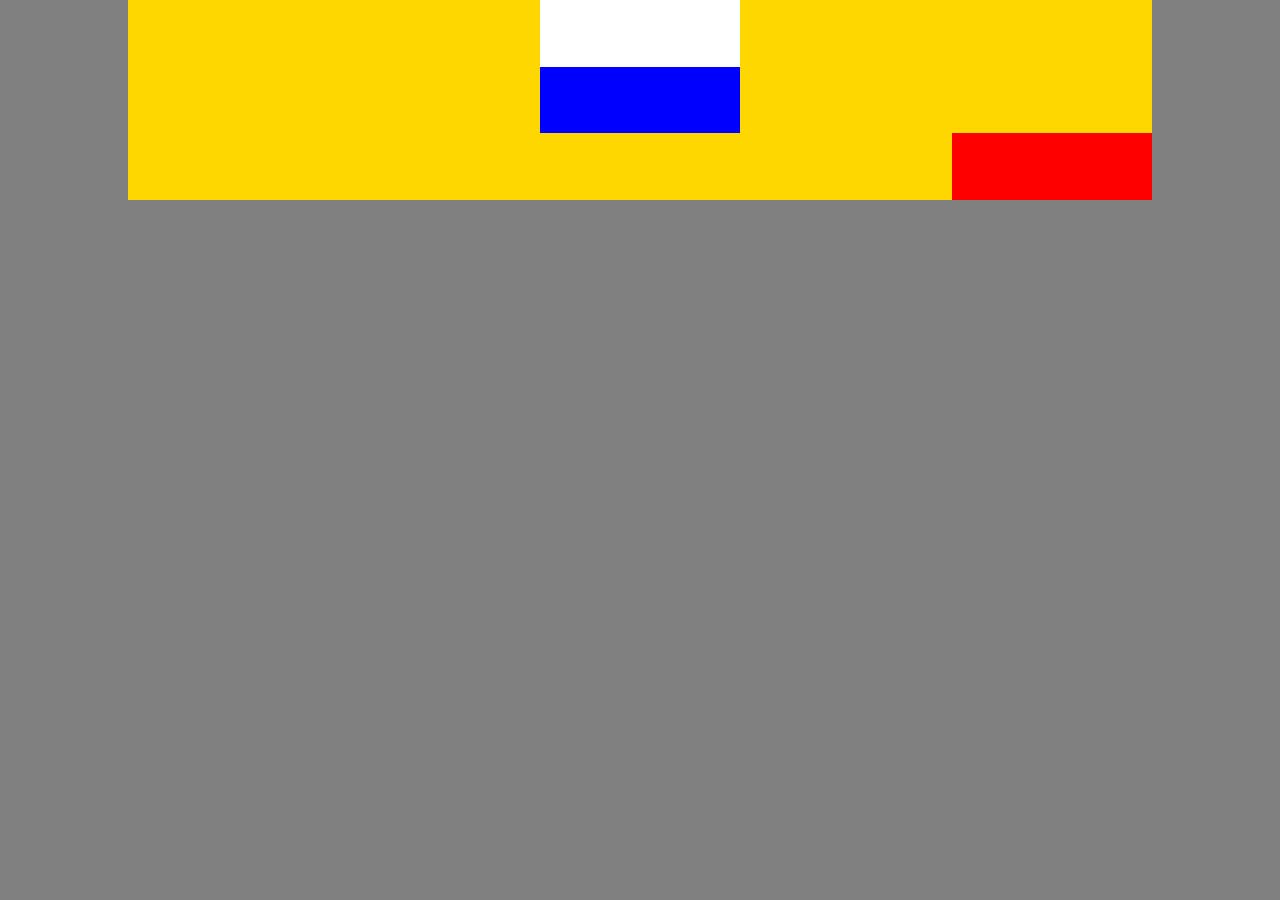
<file: 11lesson/index.html>
<!DOCTYPE html>
<html lang="en">
<head>
    <meta charset="UTF-8">
    <meta http-equiv="X-UA-Compatible" content="IE=edge">
    <meta name="viewport" content="width=device-width, initial-scale=1.0">
    <title>flex GIT BRANCH</title>
    <link rel="stylesheet" href="./css/main.css">
</head>
<body>
  <div class="box">
    <div class="item1"></div>
    <div class="item2"></div>
    <div class="item3"></div>
  </div>  
  <div class="box2">
    <div class="item_1"></div>
    <div class="item_2"></div>
    <div class="item_3"></div>
  </div>
</body>
</html>
</file>
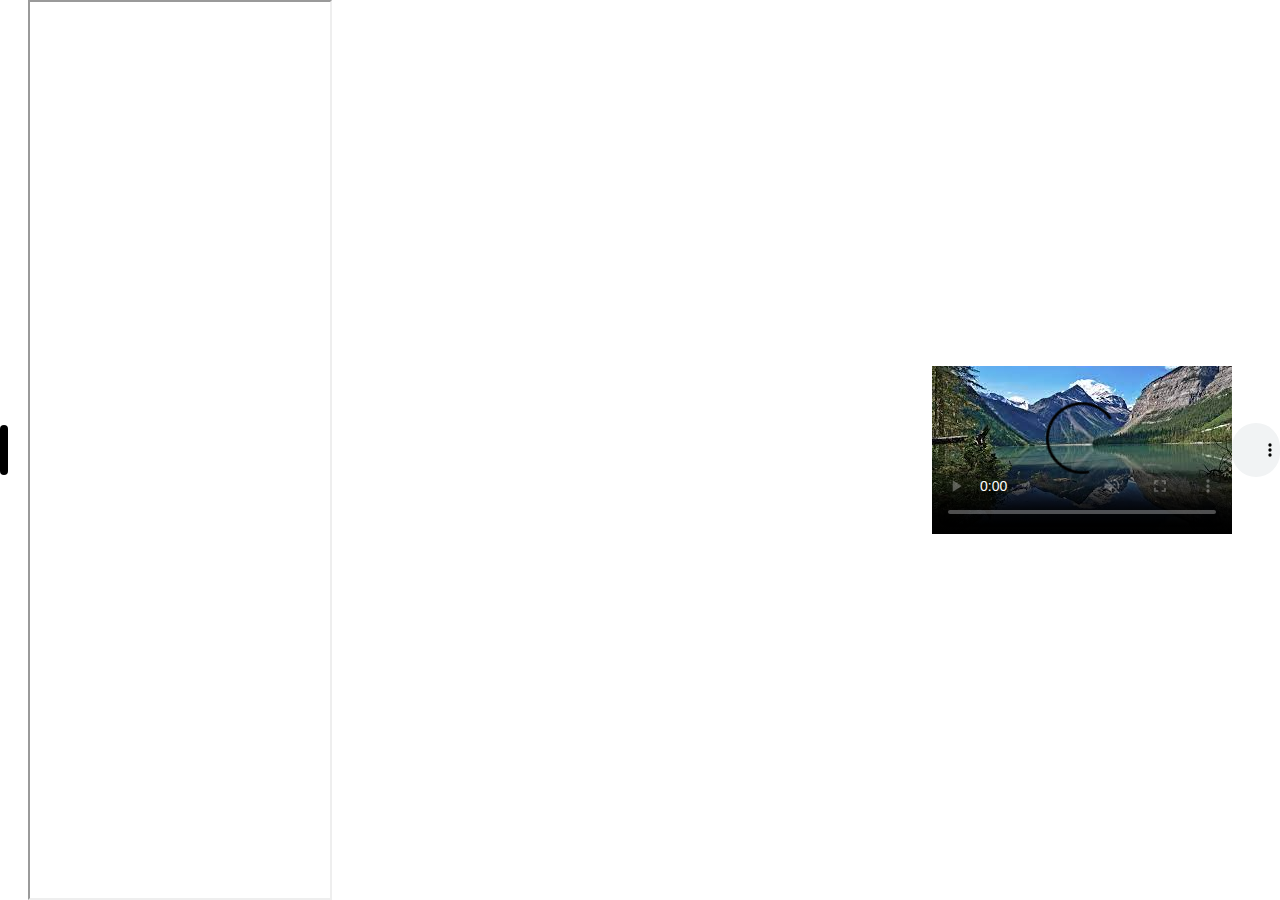
<file: 1lesson/index.html>
<!DOCTYPE html>
<html lang="en">
<head>
    <meta charset="UTF-8">
    <meta http-equiv="X-UA-Compatible" content="IE=edge">
    <meta name="viewport" content="width=device-width, initial-scale=1.0">
    <title>Document</title>
    <link rel="stylesheet" href="./css/main.css">
</head>
<body>
    <!-- <div class="box">

    </div>
    <div class="box1"></div> -->
    <button><i class="fa-solid fa-user"></i></button>
 <iframe width="20px" height="50px" src="https://yandex.uz/maps/-/CCURE8BIOB" frameborder="0"></iframe>
    <iframe  width="100%" height="100%" src="https://vikipediya.uz/ru/home-%d1%80%d1%83%d1%81%d1%81%d0%ba%d0%b8%d0%b9/" frameborder="2"></iframe>
<iframe width="400px" height="300px" src="https://www.youtube.com/watch?v=J6PJGRqnbMw" frameborder="0"></iframe>
<iframe width="560" height="315" src="https://www.youtube.com/embed/B9VRvOKKwfs?start=9" title="YouTube video player" frameborder="0" allow="accelerometer; autoplay; clipboard-write; encrypted-media; gyroscope; picture-in-picture" allowfullscreen></iframe>
<video muted poster="[data-uri]" controls preload="none"  loop src=""></video>
<audio autoplay loop  controls src="https://mp3party.net/music/9266578"></audio>
</body>
</html>
</file>
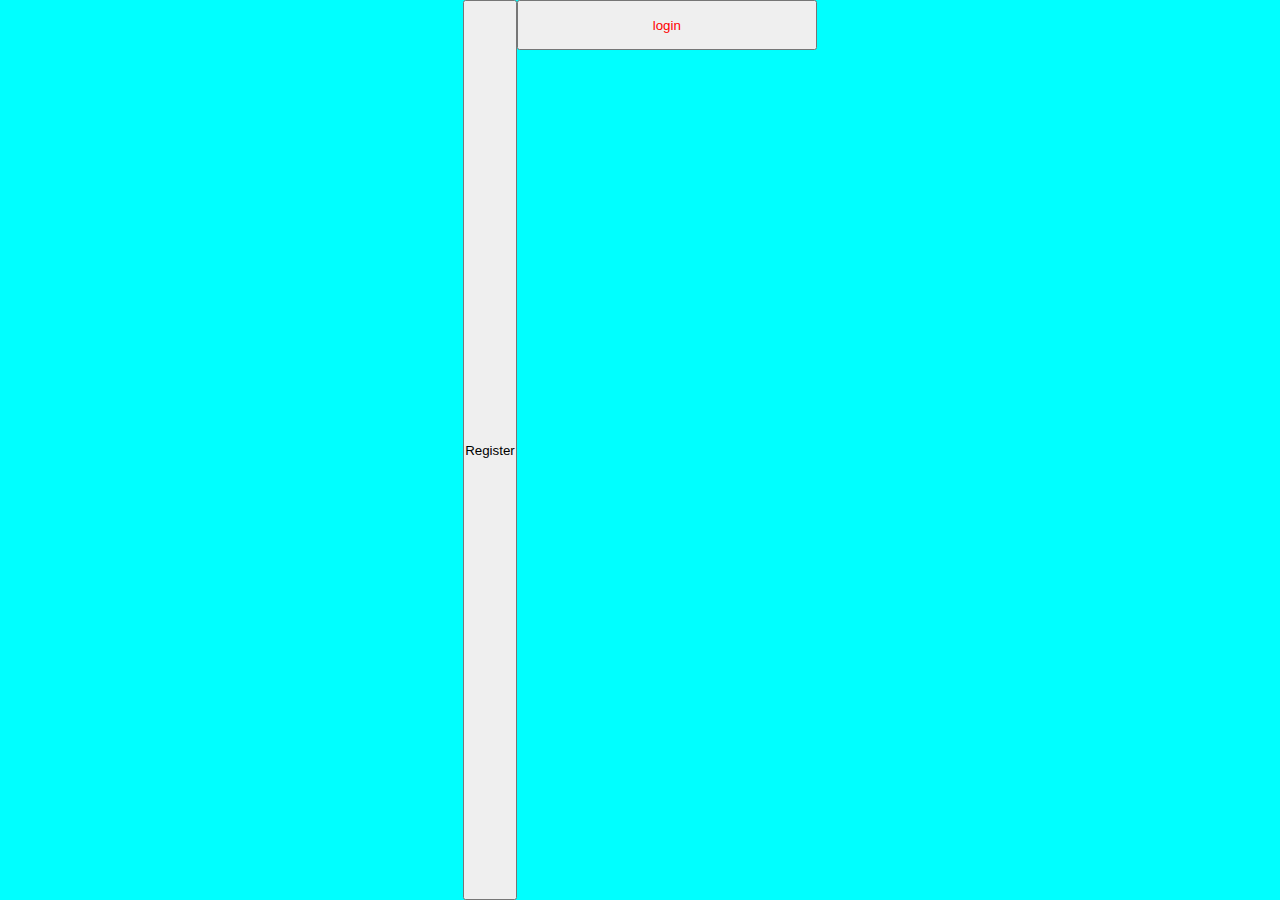
<file: 3lesson-sccs/index.html>
<!DOCTYPE html>
<html lang="en">
<head>
    <meta charset="UTF-8">
    <meta http-equiv="X-UA-Compatible" content="IE=edge">
    <meta name="viewport" content="width=device-width, initial-scale=1.0">
    <title>Document</title>
    <link rel="stylesheet" href="./style/main.css">
</head>
<body>
    <!-- <h1>Hello, World</h1> -->
    <!-- <div class="box">

    </div> -->
    <!-- <div class="grandparent">
        <div class="parent">
            <div class="child">
                <div class="grandchild">
                </div>
            </div>
        </div>
    </div> -->
    <button class="register">Register</button>
    <button class="login">login</button>
</body>
</html>
</file>
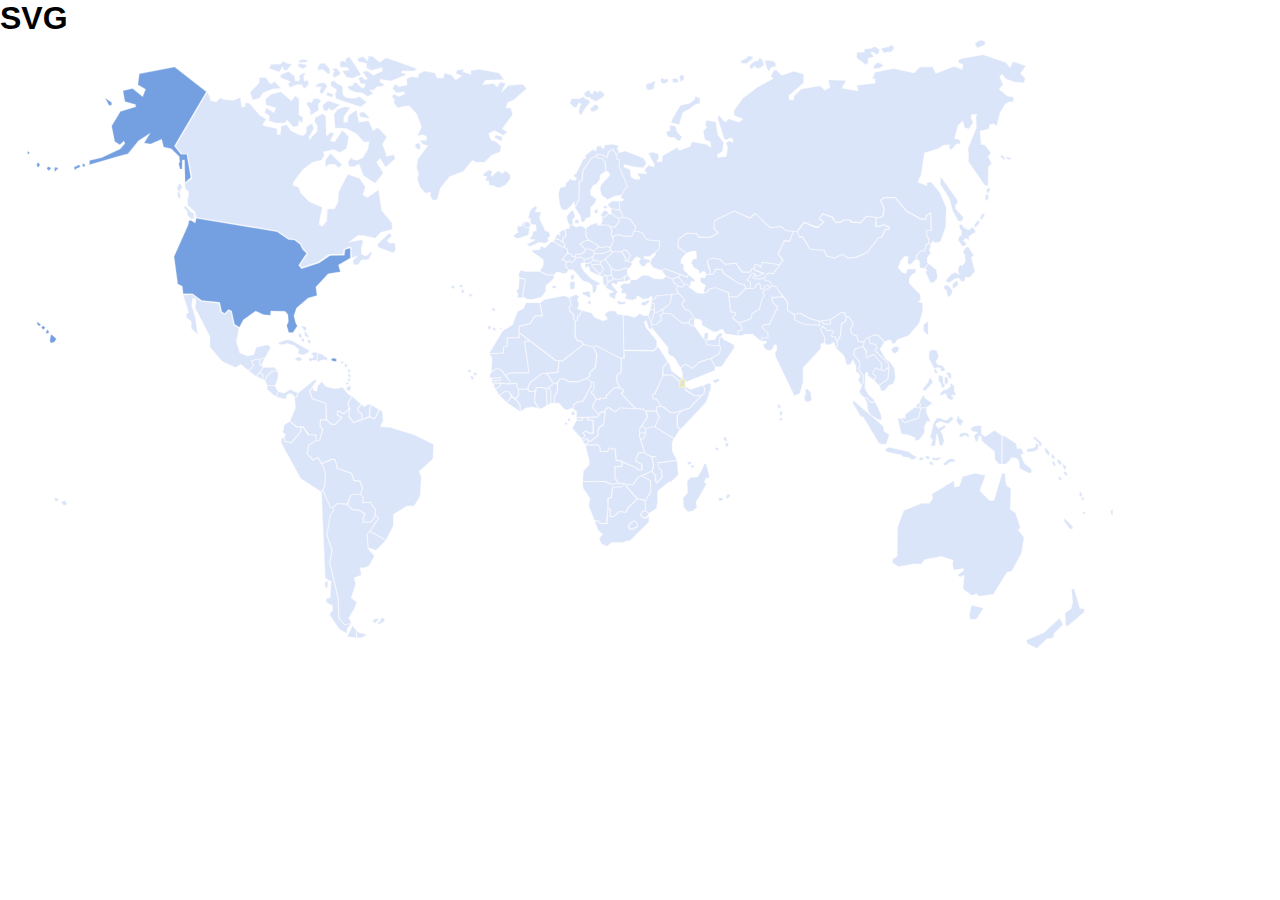
<file: 7lesson/index.html>
<!DOCTYPE html>
<html lang="en">

<head>
    <meta charset="UTF-8">
    <meta http-equiv="X-UA-Compatible" content="IE=edge">
    <meta name="viewport" content="width=device-width, initial-scale=1.0">
    <title>svg</title>
    <link rel="stylesheet" href="./style/main.css">
</head>

<body>
    <h1 class="svg">SVG</h1>
    <svg width="1140" height="630">
        <g transform="scale(1.145454545454546) translate(22.619047619047382, 0)">
            <path
                d="M505.55,194.54l-2.05,1.54h-1l-0.68,2.12l2.42,2.81l0.16,2.23l-3,4.24l0.42,1.27l1.74,0.32l1.37-1.86l0.74-0.05l1.26,1.22l3.84-1.17l-0.32-5.46L505.55,194.54L505.55,194.54z"
                stroke="#e6edfb" stroke-width="1" stroke-linecap="round" stroke-linejoin="round" stroke-opacity="0.25"
                fill="#dbe5f9" original="#dbe5f9" id="jqvmap1_scg" class="jqvmap-region" fill-opacity="1"></path>
            <path
                d="M492.79,296l0.13-2.95l4.74-4.61l1.27-11.32l-3.16-6.04l2.21-1.13l21.4,11.15l-0.13,10.94l-3.77,3.21v5.64l2.47,4.78h-4.36l-7.22,7.14l-0.19,2.16l-5.33-0.07l-0.07,0.98l-3.04-0.4l-2.08-3.93l-1.56-0.77l0.2-1.2l1.96-1.5v-7.02l-2.71-0.42l-3.27-2.43L492.79,296L492.79,296L492.79,296z"
                stroke="#e6edfb" stroke-width="1" stroke-linecap="round" stroke-linejoin="round" stroke-opacity="0.25"
                fill="#dbe5f9" original="#dbe5f9" id="jqvmap1_tcd" class="jqvmap-region"></path>
            <path d="M302.13,321.8l5.85,3.65l-3.06,6.08l-1.11,1.4l-3.25-1.87l0.09-6.55L302.13,321.8L302.13,321.8z"
                stroke="#e6edfb" stroke-width="1" stroke-linecap="round" stroke-linejoin="round" stroke-opacity="0.25"
                fill="#dbe5f9" original="#dbe5f9" id="jqvmap1_guf" class="jqvmap-region" fill-opacity="1"></path>
            <path
                d="M680.54,308.05l0.25,2.72l0.25,1.98l-1.47,0.25l0.74,4.45l2.21,1.24l3.43-1.98l-0.98-4.69l0.25-1.73l-3.19-2.96L680.54,308.05L680.54,308.05z"
                stroke="#e6edfb" stroke-width="1" stroke-linecap="round" stroke-linejoin="round" stroke-opacity="0.25"
                fill="#dbe5f9" original="#dbe5f9" id="jqvmap1_lka" class="jqvmap-region"></path>
            <path
                d="M230.2,335.85l-4.73,2.94l-0.34,4.36l-0.95,1.43l2.98,2.86l-1.29,1.41l0.3,3.6l5.33,1.27l8.07-9.55l-0.02-3.33l-3.87-0.25L230.2,335.85L230.2,335.85z"
                stroke="#e6edfb" stroke-width="1" stroke-linecap="round" stroke-linejoin="round" stroke-opacity="0.25"
                fill="#dbe5f9" original="#dbe5f9" id="jqvmap1_ecu" class="jqvmap-region"></path>
            <path
                d="M556.71,294.7l-0.25-5.89l3.96-4.62l1.07,0.82l1.95,6.52l9.36,6.97l-1.7,2.09l-6.85-5.89H556.71L556.71,294.7z"
                stroke="#e6edfb" stroke-width="1" stroke-linecap="round" stroke-linejoin="round" stroke-opacity="0.25"
                fill="#dbe5f9" original="#dbe5f9" id="jqvmap1_eri" class="jqvmap-region"></path>
            <path
                d="M569.65,217.95l-1.22,1.27l0.12,2.01l1.52,2.13l5.39,5.9l-0.82,2.36h-0.94l-0.47,2.36l3.05,3.9l2.81,0.24l5.63,7.79l3.16,0.24l2.46,1.77l0.12,3.54l9.73,5.67h3.63l2.23-1.89l2.81-0.12l1.64,3.78l10.51,1.46l0.31-3.86l3.48-1.26l0.16-1.38l-2.77-3.78l-6.17-4.96l3.24-2.95l-0.23-1.3l-4.06-0.63l-1.72-13.7l-0.2-3.15l-11.01-4.21l-4.88,1.1l-2.73,3.35l-2.42-0.16l-0.7,0.59l-5.39-0.35l-6.8-4.96l-2.53-2.77l-1.16,0.28l-2.09,2.39L569.65,217.95L569.65,217.95z"
                stroke="#e6edfb" stroke-width="1" stroke-linecap="round" stroke-linejoin="round" stroke-opacity="0.25"
                fill="#dbe5f9" original="#dbe5f9" id="jqvmap1_irn" class="jqvmap-region" fill-opacity="1"></path>
            <path
                d="M517.77,143.66l-5.6-0.2l-3.55,2.17l-0.05,1.61l2.3,2.17l7.15,1.21L517.77,143.66L517.77,143.66M506.76,147.64l-1.55-0.05l-0.9,0.91l0.65,0.96l1.55,0.1l0.8-1.16L506.76,147.64L506.76,147.64z"
                stroke="#e6edfb" stroke-width="1" stroke-linecap="round" stroke-linejoin="round" stroke-opacity="0.25"
                fill="#dbe5f9" original="#dbe5f9" id="jqvmap1_est" class="jqvmap-region" fill-opacity="1"></path>
            <path
                d="M549.49,311.76l7.28-16.2l7.23,0.04l6.41,5.57l-0.45,4.59h4.97l0.51,2.76l8.04,4.81l4.96,0.25l-9.43,10.13l-12.95,3.99h-3.21l-5.72-4.88l-2.26-0.95l-4.38-6.45l-2.89,0.04l-0.34-2.96L549.49,311.76L549.49,311.76z"
                stroke="#e6edfb" stroke-width="1" stroke-linecap="round" stroke-linejoin="round" stroke-opacity="0.25"
                fill="#dbe5f9" original="#dbe5f9" id="jqvmap1_eth" class="jqvmap-region" fill-opacity="1"></path>
            <path d="M238.93,279.59l-3.48,0.88v0.97l2.03,1.17h2.13l1.35-1.56L238.93,279.59L238.93,279.59z"
                stroke="#e6edfb" stroke-width="1" stroke-linecap="round" stroke-linejoin="round" stroke-opacity="0.25"
                fill="#dbe5f9" original="#dbe5f9" id="jqvmap1_jam" class="jqvmap-region"></path>
            <path
                d="M913.02,481.96l1.06,11.8l-1.42,5.36l-5.32,3.93l0.35,4.65v5l1.42,1.79l14.55-12.51v-2.86h-3.55l-4.97-16.8L913.02,481.96L913.02,481.96M902.38,507.7l2.84,5.36l-7.81,7.51l-0.71,3.93l-5.32,0.71l-8.87,8.22l-8.16-3.93l-0.71-2.86l14.9-6.43L902.38,507.7L902.38,507.7z"
                stroke="#e6edfb" stroke-width="1" stroke-linecap="round" stroke-linejoin="round" stroke-opacity="0.25"
                fill="#dbe5f9" original="#dbe5f9" id="jqvmap1_nzl" class="jqvmap-region"></path>
            <path d="M906.64,420.47l-0.35,1.79l4.61,6.43l2.48,1.07l0.35-2.5L906.64,420.47L906.64,420.47z"
                stroke="#e6edfb" stroke-width="1" stroke-linecap="round" stroke-linejoin="round" stroke-opacity="0.25"
                fill="#dbe5f9" original="#dbe5f9" id="jqvmap1_ncl" class="jqvmap-region"></path>
            <path
                d="M803.23,216.42l-1.63,1.64l0.67,2.31l1.43,0.1l0.96,5.01l1.15,1.25l2.01-1.83l0.86-3.28l-2.49-3.56L803.23,216.42L803.23,216.42M812.03,213.15l-2.77,2.6l-0.1,2.99l0.67,0.87l3.73-3.18l-0.29-3.18L812.03,213.15L812.03,213.15M808.2,206.98l-4.88,5.59l0.86,1.35l2.39,0.29l4.49-3.47l3.16-0.58l2.87,3.37l2.2-0.77l0.86-3.28l4.11-0.1l4.02-4.82l-2.1-8l-0.96-4.24l2.1-1.73l-4.78-7.22l-1.24,0.1l-2.58,2.89v2.41l1.15,1.35l0.38,6.36l-2.96,3.66l-1.72-1.06l-1.34,2.99l-0.29,2.79l1.05,1.64l-0.67,1.25l-2.2-1.83h-1.53l-1.34,0.77L808.2,206.98L808.2,206.98M816.43,163.44l-1.53,1.35l0.77,2.89l1.34,1.35l-0.1,4.43l-1.72,0.67l-1.34,2.99l3.92,5.39l2.58-0.87l0.48-1.35l-2.77-2.5l1.72-2.22l1.82,0.29l1.43,1.54l0.1-3.18l3.92-3.18l2.2-0.58l-1.82-3.08l-0.86-1.35l-1.43,0.96l-1.24,1.54l-2.68-0.58l-2.77-1.83L816.43,163.44L816.43,163.44z"
                stroke="#e6edfb" stroke-width="1" stroke-linecap="round" stroke-linejoin="round" stroke-opacity="0.25"
                fill="#dbe5f9" original="#dbe5f9" id="jqvmap1_jpn" class="jqvmap-region" fill-opacity="1"></path>
            <path
                d="M628.92,219.06l3.08,0.16v-5.27l-2.92-1.7l4.92-6.2h2l2,2.33l5.23-2.01l-7.23-2.48l-0.28-1.5l-1.72,0.42l-1.69,2.94l-7.29-0.24l-5.35-7.57l-9.4,0.93l-4.48-4.44l-6.2-1.05l-4.5,1.83l2.61,8.68l0.03,2.92l1.9,0.04l2.33-4.44l6.2,0.08l0.92,3.41l13.29,8.82l5.14,1.18L628.92,219.06L628.92,219.06z"
                stroke="-0.12l1" stroke-width="5" stroke-linecap="round" stroke-linejoin="round" stroke-opacity="0.25"
                fill="#dbe5f9" original="#dbe5f9" id="jqvmap1_uzb" class="jqvmap-region" fill-opacity="1"></path>
            <path
                d="M636.81,199.21l-0.31,2.53l0.25,1.56l8.7,2.92l-7.64,3.08l-0.87-0.72l-1.65,1.06l0.08,0.58l0.88,0.4l5.36,0.14l2.72-0.82l3.49-4.4l4.37,0.76l5.27-7.3l-14.1-1.92l-1.95,4.73l-2.46-2.64L636.81,199.21L636.81,199.21z"
                stroke="#e6edfb" stroke-width="1" stroke-linecap="round" stroke-linejoin="round" stroke-opacity="0.25"
                fill="#dbe5f9" original="#dbe5f9" id="jqvmap1_kgz" class="jqvmap-region"></path>
            <path
                d="M576.69,188.62l4.1-1.75l4.58-0.16l0.32,7h-2.68l-2.05,3.34l2.68,4.45l3.95,2.23l0.36,2.55l1.45-0.48l1.34-1.59l2.21,0.48l1.11,2.23h2.84v-2.86l-1.74-5.09l-0.79-4.13l5.05-2.23l6.79,1.11l4.26,4.29l9.63-0.95l5.37,7.63l6.31,0.32l1.74-2.86l2.21-0.48l0.32-3.18l3.31-0.16l1.74,2.07l1.74-4.13l14.99,2.07l2.52-3.34l-4.26-5.25l5.68-12.4l4.58,0.32l3.16-7.63l-6.31-0.64l-3.63-3.5l-10,1.16l-12.88-12.45l-4.54,4.03l-13.77-6.25l-16.89,8.27l-0.47,5.88l3.95,4.61l-7.7,4.35l-9.99-0.22l-2.09-3.07l-7.83-0.43l-7.42,4.77l-0.16,6.52L576.69,188.62L576.69,188.62z"
                stroke="#e6edfb" stroke-width="1" stroke-linecap="round" stroke-linejoin="round" stroke-opacity="0.25"
                fill="#dbe5f9" original="#dbe5f9" id="jqvmap1_kaz" class="jqvmap-region" fill-opacity="1"></path>
            <path d="M583.29,247.17l-2.25-1.22l-1.56,1.57l0.17,3.14l3.63,1.39L583.29,247.17L583.29,247.17z"
                stroke="#e6edfb" stroke-width="1" stroke-linecap="round" stroke-linejoin="round" stroke-opacity="0.25"
                fill="#dbe5f9" original="#dbe5f9" id="jqvmap1_kwt" class="jqvmap-region"></path>
            <path
                d="M670.98,313.01l4.58-2.24l2.72-9.84l-0.12-12.08l15.58-16.82v-3.99l3.21-1.25l-0.12-4.61l-3.46-6.73l1.98-3.61l4.33,3.99l5.56,0.25v2.24l-1.73,1.87l0.37,1l2.97,0.12l0.62,3.36h0.87l2.23-3.99l1.11-10.46l3.71-2.62l0.12-3.61l-1.48-2.87l-2.35-0.12l-9.2,6.08l0.58,3.91l-6.46-0.02l-2.28-2.79l-1.24,0.16l0.42,3.88l-13.97-1l-8.66-3.86l-0.46-4.75l-5.77-3.58l-0.07-7.37l-3.96-4.53l-9.1,0.87l0.99,3.96l4.46,3.61l-7.71,15.78l-5.16,0.39l-0.85,1.9l5.08,4.7l-0.25,4.75l-5.19-0.08l-0.56,2.36l4.31-0.19l0.12,1.87l-3.09,1.62l1.98,3.74l3.83,1.25l2.35-1.74l1.11-3.11l1.36-0.62l1.61,1.62l-0.49,3.99l-1.11,1.87l0.25,3.24L670.98,313.01L670.98,313.01z"
                stroke="#e6edfb" stroke-width="1" stroke-linecap="round" stroke-linejoin="round" stroke-opacity="0.25"
                fill="#dbe5f9" original="#dbe5f9" id="jqvmap1_ind" class="jqvmap-region" fill-opacity="1"></path>
            <path
                d="M480.63,190.12l-0.65,1.35l0.56,0.96l2.33-0.48h1.98l2.15,1.82l4.57-0.83l3.36-2l0.86-1.35l-0.13-1.74l-3.02-2.26l-4.05,0.04l-0.34,2.3l-4.26,2.08L480.63,190.12L480.63,190.12z"
                stroke="#e6edfb" stroke-width="1" stroke-linecap="round" stroke-linejoin="round" stroke-opacity="0.25"
                fill="#dbe5f9" original="#dbe5f9" id="jqvmap1_aut" class="jqvmap-region"></path>
            <path d="M571.48,301.54l-0.57,3.36l3.96-0.06l0.06-4.94l-1.45-0.89L571.48,301.54L571.48,301.54z"
                stroke="gold" stroke-width="2" stroke-linecap="round" stroke-linejoin="round" stroke-opacity="0.25"
                fill="#dbe5f9" original="#dbe5f9" id="jqvmap1_dji" class="jqvmap-region"></path>
            <path
                d="M656.4,320.76l0.3,2.61l1.67,0.61l0.3-2.3L656.4,320.76L656.4,320.76M658.53,326.28l-0.15,3.22l1.22,0.61l1.07-2.15L658.53,326.28L658.53,326.28M658.84,332.57l-1.07,1.07l1.22,1.07l1.52-1.07L658.84,332.57L658.84,332.57z"
                stroke="#e6edfb" stroke-width="1" stroke-linecap="round" stroke-linejoin="round" stroke-opacity="0.25"
                fill="#dbe5f9" original="#dbe5f9" id="jqvmap1_mdv" class="jqvmap-region"></path>
            <path d="M492.61,230.47l-1.67,0.34l0.06,1.85l1.5,0.5l0.67-0.56L492.61,230.47L492.61,230.47z"
                stroke="#e6edfb" stroke-width="1" stroke-linecap="round" stroke-linejoin="round" stroke-opacity="0.25"
                fill="#dbe5f9" original="#dbe5f9" id="jqvmap1_mlt" class="jqvmap-region"></path>
            <path
                d="M495.66,324.05l4.66,5.04l1.84-2.38l2.93,0.12l0.63-2.32l2.88-1.8l5.98,4.12l3.45-3.42l13.39,0.59L519,311.18l1.67-1.04l0.23-2.26l-2.82-1.33h-4.14l-6.67,6.61l-0.23,2.72l-5.29-0.17l-0.17,1.16l-3.45-0.35l-3.11,5.91L495.66,324.05L495.66,324.05z"
                stroke="#e6edfb" stroke-width="1" stroke-linecap="round" stroke-linejoin="round" stroke-opacity="0.25"
                fill="#dbe5f9" original="#dbe5f9" id="jqvmap1_caf" class="jqvmap-region"></path>
            <path
                d="M448.29,232.28h-11.55l-2.26,5.02l-5.21,2.51l-4.3,11.64l-8.38,5.02l-11.77,19.39l11.55-0.23l0.45-5.7h2.94v-7.76h10.19l0.23-10.04l9.74-2.28l4.08-6.62l6.34-0.23L448.29,232.28L448.29,232.28z"
                stroke="#e6edfb" stroke-width="1" stroke-linecap="round" stroke-linejoin="round" stroke-opacity="0.25"
                fill="#dbe5f9" original="#dbe5f9" id="jqvmap1_mar" class="jqvmap-region"></path>
            <path
                d="M458.71,319.49h2.12l0.12-6.02l2.68-3.89l-0.12-6.77l-2.43-0.06l-4.17,3.26l1.74,3.32L458.71,319.49L458.71,319.49z"
                stroke="#e6edfb" stroke-width="1" stroke-linecap="round" stroke-linejoin="round" stroke-opacity="0.25"
                fill="#dbe5f9" original="#dbe5f9" id="jqvmap1_ben" class="jqvmap-region"></path>
            <path
                d="M594.01,264.94l0.87,3.48l9.86,0.87l0.69-7.14l1.9-1.04l0.52-2.61l-3.11,0.87l-3.46,5.23L594.01,264.94L594.01,264.94z"
                stroke="#e6edfb" stroke-width="1" stroke-linecap="round" stroke-linejoin="round" stroke-opacity="0.25"
                fill="#dbe5f9" original="#dbe5f9" id="jqvmap1_are" class="jqvmap-region" fill-opacity="1"></path>
            <path
                d="M511.44,202.39l0.16,4.98l1.68,3.5l6.31,0.11l2.84-2.01l2.79-1.11l-0.68-3.18l0.63-1.7l-1.42-0.74l-1.95,0.16l-1.53,1.54l-6.42,0.05L511.44,202.39L511.44,202.39z"
                stroke="#e6edfb" stroke-width="1" stroke-linecap="round" stroke-linejoin="round" stroke-opacity="0.25"
                fill="#dbe5f9" original="#dbe5f9" id="jqvmap1_bgr" class="jqvmap-region" fill-opacity="1"></path>
            <path
                d="M258.71,372.79l8.23-3.59l2.72,0.26l1.81,7.56l12.54,4.17l2.07,6.39l5.17,0.65l2.2,5.47l-1.55,4.95l-8.41,0.65l-3.1,7.95l-6.6-0.13l-2.07-0.39l-3.81,3.7l-1.88-0.18l-6.47-14.99l1.79-2.68l0.63-10.6l-1.6-6.31L258.71,372.79L258.71,372.79z"
                stroke="#e6edfb" stroke-width="1" stroke-linecap="round" stroke-linejoin="round" stroke-opacity="0.25"
                fill="#dbe5f9" original="#dbe5f9" id="jqvmap1_bol" class="jqvmap-region"></path>
            <path d="M494.8,198.94l-0.37,0.61l6.71,6.92l2.46-3.62l-0.09-1.43l-2.15-2.61L494.8,198.94L494.8,198.94z"
                stroke="#e6edfb" stroke-width="1" stroke-linecap="round" stroke-linejoin="round" stroke-opacity="0.25"
                fill="#dbe5f9" original="#dbe5f9" id="jqvmap1_bih" class="jqvmap-region"></path>
            <path
                d="M508.51,411.23l2.15,0.66l-0.3,6.15l2.21,0.3l5.08-4.58l6.1,0.66l1.62-4.1l7.72-7.05l-9.27-10.67l-0.12-1.75l-1.02-0.3l-2.81,2.59l-7.3,0.18l-1.02,9.1l-2.87,0.66L508.51,411.23L508.51,411.23z"
                stroke="#e6edfb" stroke-width="1" stroke-linecap="round" stroke-linejoin="round" stroke-opacity="0.25"
                fill="#dbe5f9" original="#dbe5f9" id="jqvmap1_bwa" class="jqvmap-region"></path>
            <path
                d="M314.24,438.85l6.25-12.02l0.23-10.1l11.66-7.52h6.53l5.13-8.69l0.93-16.68l-2.1-4.46l12.36-11.28l0.47-12.45l-16.79-8.22l-20.28-6.34l-9.56-0.94l2.57-5.4l-0.7-8.22l-2.09-0.69l-3.09,6.14l-1.62,2.03l-4.16-1.84l-13.99,4.93l-4.66-5.87l0.75-6.13l-4.4,4.48l-4.86-2.62l-0.49,0.69l0.01,2.13l4.19,2.25l-6.29,6.63l-3.97-0.04l-4.02-4.09l-4.55,0.14l-0.56,4.86l2.61,3.17l-3.08,9.87l-3.6,0.28l-5.73,3.62l-1.4,7.11l4.97,5.32l0.91-1.03l3.49-0.94l2.98,5.02l8.53-3.66l3.31,0.19l2.28,8.07l12.17,3.86l2.1,6.44l5.18,0.62l2.47,6.15l-1.67,5.47l2.18,2.86l-0.32,4.26l5.84-0.55l5.35,6.76l-0.42,4.75l3.17,2.68l-7.6,11.51L314.24,438.85L314.24,438.85z"
                stroke="#e6edfb" stroke-width="1" stroke-linecap="round" stroke-linejoin="round" stroke-opacity="0.25"
                fill="#dbe5f9" original="#dbe5f9" id="jqvmap1_bra" class="jqvmap-region" fill-opacity="1"></path>
            <path d="M779.77,319.25l-2.88,3.49l2.36,0.74l1.33-1.86L779.77,319.25L779.77,319.25z" stroke="#e6edfb"
                stroke-width="1" stroke-linecap="round" stroke-linejoin="round" stroke-opacity="0.25" fill="#dbe5f9"
                original="#dbe5f9" id="jqvmap1_brn" class="jqvmap-region"></path>
            <path
                d="M450.59,294.28l3.64-0.29l5.97,8.44l-5.54,4.18l-4.01-1.03l-5.39,0.07l-0.87,3.16l-4.52,0.22l-1.24-1.69l1.6-5.14L450.59,294.28L450.59,294.28z"
                stroke="#e6edfb" stroke-width="1" stroke-linecap="round" stroke-linejoin="round" stroke-opacity="0.25"
                fill="#dbe5f9" original="#dbe5f9" id="jqvmap1_bfa" class="jqvmap-region"></path>
            <path d="M536.21,346.21l4.27-0.09l-1.11,3.74l-1.08,0.94h-1.32l-0.94-2.53L536.21,346.21L536.21,346.21z"
                stroke="#e6edfb" stroke-width="1" stroke-linecap="round" stroke-linejoin="round" stroke-opacity="0.25"
                fill="#dbe5f9" original="#dbe5f9" id="jqvmap1_bdi" class="jqvmap-region"></path>
            <path d="M695.4,248.08l1.55,2.12l5.24,0.04l-0.53-2.9L695.4,248.08L695.4,248.08z" stroke="#e6edfb"
                stroke-width="1" stroke-linecap="round" stroke-linejoin="round" stroke-opacity="0.25" fill="#dbe5f9"
                original="#dbe5f9" id="jqvmap1_btn" class="jqvmap-region" fill-opacity="1"></path>
            <path
                d="M920.87,397.22l-1.24,1.66l0.52,1.87l0.62,0.42l1.13-1.46L920.87,397.22L920.87,397.22M921.49,402.31l0.1,1.35l1.34,0.42l0.93-0.52l-0.93-1.46L921.49,402.31L921.49,402.31M923.45,414.37l-0.62,0.94l0.93,1.04l1.55-0.52L923.45,414.37L923.45,414.37z"
                stroke="#e6edfb" stroke-width="1" stroke-linecap="round" stroke-linejoin="round" stroke-opacity="0.25"
                fill="#dbe5f9" original="#dbe5f9" id="jqvmap1_vut" class="jqvmap-region"></path>
            <path
                d="M496.74,189.6l-1.16,1.82l0.09,2.78l1.85,0.95l5.69,0.17l7.93-6.68l0.04-1.48l-0.86-0.43l-5.73,2.6L496.74,189.6L496.74,189.6z"
                stroke="#e6edfb" stroke-width="1" stroke-linecap="round" stroke-linejoin="round" stroke-opacity="0.25"
                fill="#dbe5f9" original="#dbe5f9" id="jqvmap1_hun" class="jqvmap-region"></path>
            <path
                d="M250.46,305.92l0.44,2.59l3.25,1.03l0.74-4.77l3.43-3.55l3.43,4.02l7.89,2.15l6.68-1.4l4.55,5.61l3.43,2.15l-3.76,5.73l1.26,4.34l-2.15,2.66l-2.23,1.87l-4.83-2.43l-1.11,1.12v3.46l3.53,1.68l-2.6,2.81l-2.6,2.81l-3.43-0.28l-3.45-3.79l-0.73-14.26l-11.78-4.02l-2.14-6.27L250.46,305.92L250.46,305.92z"
                stroke="#e6edfb" stroke-width="1" stroke-linecap="round" stroke-linejoin="round" stroke-opacity="0.25"
                fill="#dbe5f9" original="#dbe5f9" id="jqvmap1_ven" class="jqvmap-region"></path>
            <path
                d="M745.06,304.45l1.19,1.87l0.22,2.14l3.13,0.34l3.8-5.07l3.58-1.01l1.9-5.18l-0.89-8.34l-3.69-5.07l-3.89-3.11l-4.95-8.5l3.55-5.94l-5.08-5.83l-4.07-0.18l-3.66,1.97l1.09,4.71l4.88,0.86l1.31,3.63l-1.72,1.12l0.11,0.9l11.45,11.2l0.45,3.29l-0.69,10.4L745.06,304.45L745.06,304.45z"
                stroke="#e6edfb" stroke-width="1" stroke-linecap="round" stroke-linejoin="round" stroke-opacity="0.25"
                fill="#dbe5f9" original="#dbe5f9" id="jqvmap1_vnm" class="jqvmap-region"></path>
            <path
                d="M486.39,332.63l-0.12,2.49l-5.64-0.12l-3.45,6.67l8.11,8.87l2.01-1.68l-0.06-1.74l-1.38-0.64v-1.22l3.11-1.97l2.76,2.09l3.05,0.06l-0.06-10.49l-4.83-0.23l-0.06-2.2L486.39,332.63L486.39,332.63z"
                stroke="#e6edfb" stroke-width="1" stroke-linecap="round" stroke-linejoin="round" stroke-opacity="0.25"
                fill="#dbe5f9" original="#dbe5f9" id="jqvmap1_gab" class="jqvmap-region"></path>
            <path
                d="M250.86,275.38l3.44,0.36l-0.41,4.22l-0.34,2.22l-4.01-0.22l-0.71,1.07l-1.23-0.09l-0.44-2.31l4.23-0.35l-0.26-2.4l-1.94-0.8L250.86,275.38L250.86,275.38z"
                stroke="#e6edfb" stroke-width="1" stroke-linecap="round" stroke-linejoin="round" stroke-opacity="0.25"
                fill="#dbe5f9" original="#dbe5f9" id="jqvmap1_hti" class="jqvmap-region"></path>
            <path d="M406.89,298.34l-0.13,1.11l6.92-0.1l0.35-1.03l-0.15-1.04l-1.99,0.81L406.89,298.34L406.89,298.34z"
                stroke="#e6edfb" stroke-width="1" stroke-linecap="round" stroke-linejoin="round" stroke-opacity="0.25"
                fill="#dbe5f9" original="#dbe5f9" id="jqvmap1_gmb" class="jqvmap-region"></path>
            <path
                d="M444.34,317.05l1.12,2.63l2.92,4.58l1.62-0.06l4.42-2.51l-0.31-14.29l-3.42-1l-4.79,0.13L444.34,317.05L444.34,317.05z"
                stroke="#e6edfb" stroke-width="1" stroke-linecap="round" stroke-linejoin="round" stroke-opacity="0.25"
                fill="#dbe5f9" original="#dbe5f9" id="jqvmap1_gha" class="jqvmap-region" fill-opacity="1"></path>
            <path
                d="M194.88,291.52l5.93,4.34l5.98-7.43l-1.02-1.54l-2.04-0.07v-4.35l-1.53-0.93l-4.63,1.38l1.77,4.08L194.88,291.52L194.88,291.52z"
                stroke="#e6edfb" stroke-width="1" stroke-linecap="round" stroke-linejoin="round" stroke-opacity="0.25"
                fill="#dbe5f9" original="#dbe5f9" id="jqvmap1_gtm" class="jqvmap-region"></path>
            <path
                d="M410.42,307.94l3.04,4.68l3.96-3.44l4.06-0.18l3.38,4.49l2.87,1.89l1.08-2.1l0.96-0.54l-0.07-4.62l-1.91-5.48l-5.86,0.65l-7.25-0.58l-0.04,1.86L410.42,307.94L410.42,307.94z"
                stroke="#e6edfb" stroke-width="1" stroke-linecap="round" stroke-linejoin="round" stroke-opacity="0.25"
                fill="#dbe5f9" original="#dbe5f9" id="jqvmap1_gin" class="jqvmap-region"></path>
            <path
                d="M476.84,327.41l-0.46,1.97l1.38,0.75l1.32-0.99l-0.46-2.03L476.84,327.41L476.84,327.41M480.99,332.69l-0.06,1.39l4.54,0.23l-0.06-1.57L480.99,332.69L480.99,332.69z"
                stroke="#e6edfb" stroke-width="1" stroke-linecap="round" stroke-linejoin="round" stroke-opacity="0.25"
                fill="#dbe5f9" original="#dbe5f9" id="jqvmap1_gnq" class="jqvmap-region"></path>
            <path d="M408.6,304.53l1.4,2.77l3.93-3.38l0.04-1.04l-4.63-0.67L408.6,304.53L408.6,304.53z" stroke="#e6edfb"
                stroke-width="1" stroke-linecap="round" stroke-linejoin="round" stroke-opacity="0.25" fill="#dbe5f9"
                original="#dbe5f9" id="jqvmap1_gnb" class="jqvmap-region"></path>
            <path
                d="M207.55,288.78l9.24-0.35l2.74,3.26l-1.71-0.39l-3.29,0.14l-4.3,4.04l-1.84,4.09l-1.21-0.64l-0.01-4.48l-2.66-1.78L207.55,288.78L207.55,288.78z"
                stroke="#e6edfb" stroke-width="1" stroke-linecap="round" stroke-linejoin="round" stroke-opacity="0.25"
                fill="#dbe5f9" original="#dbe5f9" id="jqvmap1_hnd" class="jqvmap-region"></path>
            <path
                d="M506.71,217.6l-0.11,1.33l4.63,2.33l2.21,0.85l-1.16,1.22l-2.58,0.26l-0.37,1.17l0.89,2.01l2.89,1.54l1.26,0.11l0.16-3.45l1.89-2.28l-5.16-6.1l0.68-2.07l1.21-0.05l1.84,1.48l1.16-0.58l0.37-2.07l5.42,0.05l0.21-3.18l-2.26,1.59l-6.63-0.16l-4.31,2.23L506.71,217.6L506.71,217.6M516.76,230.59l1.63,0.05l0.68,1.01h2.37l1.58-0.58l0.53,0.64l-1.05,1.38l-4.63,0.16l-0.84-1.11l-0.89-0.53L516.76,230.59L516.76,230.59z"
                stroke="#e6edfb" stroke-width="1" stroke-linecap="round" stroke-linejoin="round" stroke-opacity="0.25"
                fill="#dbe5f9" original="#dbe5f9" id="jqvmap1_grc" class="jqvmap-region" fill-opacity="1"></path>
            <path d="M280.57,301.31l-1.15,1.15l0.44,0.71h1.41l0.44-1.16L280.57,301.31L280.57,301.31z" stroke="#e6edfb"
                stroke-width="1" stroke-linecap="round" stroke-linejoin="round" stroke-opacity="0.25" fill="#dbe5f9"
                original="#dbe5f9" id="jqvmap1_grd" class="jqvmap-region"></path>
            <path
                d="M321.13,50.07l-1.36,2.17l2.45,2.45l-1.09,2.45l3.54,4.62l4.35-1.36l5.71-0.54l6.53,7.07l4.35,11.69l-3.53,7.34l4.89-0.82l2.72,1.63l0.27,3.54l-5.98,0.27l3.26,3.26l4.08,0.82l-8.97,11.96l-1.09,7.34l1.9,5.98l-1.36,3.54l2.45,7.61l4.62,5.17l1.36-0.27l2.99-0.82l0.27,4.35l1.9,2.72l3.53-0.27l2.72-10.06l8.16-10.06l12.24-4.89l7.61-9.52l3.53,1.63h7.34l5.98-5.98l7.34-2.99l0.82-4.62l-4.62-4.08l-4.08-1.36l-2.18-5.71l5.17-2.99l8.16,4.35l2.72-2.99l-4.35-2.45l9.25-12.51l-1.63-5.44l-4.35-0.27l1.63-4.89l5.44-2.45l11.15-9.79l-3.26-3.53l-12.51,1.09l-6.53,6.53l3.81-8.43l-4.35-1.09l-2.45,4.35l-3.53-2.99l-9.79,1.09l2.72-4.35l16.04-0.54l-4.08-5.44l-17.4-3.26l-7.07,1.09l0.27,3.54l-7.34-2.45l0.27-2.45l-5.17,1.09l-1.09,2.72l5.44,1.9l-5.71,4.08l-4.08-4.62l-5.71-1.63l-0.82,4.35h-5.71l-2.18-4.62l-8.97-1.36l-4.89,2.45l-0.27,3.26l-6.25-0.82l-3.81,1.63l0.27,3.81v1.9l-7.07,1.36l-3.26-2.17l-2.18,3.53l3.26,3.54l6.8-0.82l0.54,2.18l-5.17,2.45L321.13,50.07L321.13,50.07M342.89,92.49l1.63,2.45l-0.82,2.99h-1.63l-2.18-2.45l0.54-1.9L342.89,92.49L342.89,92.49M410.87,85.69l4.62,1.36l-0.27,3.81l-4.89-2.45l-1.09-1.36L410.87,85.69L410.87,85.69z"
                stroke="#e6edfb" stroke-width="1" stroke-linecap="round" stroke-linejoin="round" stroke-opacity="0.25"
                fill="#dbe5f9" original="#dbe5f9" id="jqvmap1_grl" class="jqvmap-region" fill-opacity="1"></path>
            <path
                d="M555.46,204.16l3.27,4.27l4.08,1.88l2.51-0.01l4.31-1.17l1.08-1.69l-12.75-4.77L555.46,204.16L555.46,204.16z"
                stroke="#e6edfb" stroke-width="1" stroke-linecap="round" stroke-linejoin="round" stroke-opacity="0.25"
                fill="#dbe5f9" original="#dbe5f9" id="jqvmap1_geo" class="jqvmap-region"></path>
            <path
                d="M285.05,314.13l7.22,6.54l-2.87,3.32l-0.23,1.97l3.77,3.89l-0.09,3.74l-6.56,2.5l-3.93-5.31l0.84-6.38l-1.68-4.75L285.05,314.13L285.05,314.13z"
                stroke="#e6edfb" stroke-width="1" stroke-linecap="round" stroke-linejoin="round" stroke-opacity="0.25"
                fill="#dbe5f9" original="#dbe5f9" id="jqvmap1_gum" class="jqvmap-region"></path>
            <path
                d="M476.77,151.5l-4.15,4.59l-0.15,2.99l1.89,4.93l2.96-0.56l-0.37-4.03l2.04-2.28l-0.04-1.79l-1.44-3.73L476.77,151.5L476.77,151.5M481.44,159.64l-0.93-0.04l-1.22,1.12l0.15,1.75l2.89,0.08l0.15-1.98L481.44,159.64L481.44,159.64z"
                stroke="#e6edfb" stroke-width="1" stroke-linecap="round" stroke-linejoin="round" stroke-opacity="0.25"
                fill="#dbe5f9" original="#dbe5f9" id="jqvmap1_dnk" class="jqvmap-region" fill-opacity="1"></path>
            <path
                d="M592.3,372.92l-2.13,5.06l-3.65,6.44l-6.39,0.46l-2.74,3.22l0.46,9.82l-3.96,4.6l0.46,7.82l3.35,3.83l3.96-0.46l3.96-2.92l-0.91-4.6l9.13-15.8l-1.83-1.99l1.83-3.83l1.98,0.61l0.61-1.53l-1.83-7.82l-1.07-3.22L592.3,372.92L592.3,372.92z"
                stroke="#e6edfb" stroke-width="1" stroke-linecap="round" stroke-linejoin="round" stroke-opacity="0.25"
                fill="#dbe5f9" original="#dbe5f9" id="jqvmap1_mdg" class="jqvmap-region"></path>
            <path
                d="M547.16,379.4l3.11,3.25l-0.06,4.16l0.6,1.75l4.13-4.46l-0.48-5.67l-2.21-1.69l-1.97-9.95l-3.41-0.12l1.55,7.17L547.16,379.4L547.16,379.4z"
                stroke="#e6edfb" stroke-width="1" stroke-linecap="round" stroke-linejoin="round" stroke-opacity="0.25"
                fill="#dbe5f9" original="#dbe5f9" id="jqvmap1_mwi" class="jqvmap-region"></path>
            <path
                d="M764.14,332.92l3.02,3.49l11.58-4.01l2.29-8.84l5.16-0.37l4.72-3.42l-6.12-4.46l-1.4-2.45l-3.02,5.57l1.11,3.2l-1.84,2.67l-3.47-0.89l-8.41,6.17l0.22,3.57L764.14,332.92L764.14,332.92M732.71,315.45l2.01,4.51l0.45,5.86l2.69,4.17l6.49,3.94l2.46,0.23l-0.45-4.06l-2.13-5.18l-3.12-6.63l-0.26,1.16l-3.76-0.17l-2.7-3.88L732.71,315.45L732.71,315.45z"
                stroke="#e6edfb" stroke-width="1" stroke-linecap="round" stroke-linejoin="round" stroke-opacity="0.25"
                fill="#dbe5f9" original="#dbe5f9" id="jqvmap1_mys" class="jqvmap-region" fill-opacity="1"></path>
            <path
                d="M419.46,295.84l3.08-2.11l17.12-0.1l-3.96-27.54l4.52-0.13l21.87,16.69l2.94,0.42l-1.11,9.28l-13.75,1.25l-10.61,7.92l-1.93,5.42l-7.37,0.31l-1.88-5.41l-5.65,0.4l0.22-1.77L419.46,295.84L419.46,295.84z"
                stroke="#e6edfb" stroke-width="1" stroke-linecap="round" stroke-linejoin="round" stroke-opacity="0.25"
                fill="#dbe5f9" original="#dbe5f9" id="jqvmap1_mli" class="jqvmap-region"></path>
            <path
                d="M602.35,358.34l-0.61,1.23l1.67,1.38l1.22-1.38L602.35,358.34L602.35,358.34M610.88,349.14l-1.83,1.23l1.37,2.15h1.83L610.88,349.14L610.88,349.14M611.64,354.51l-1.22,1.38l0.91,1.38l1.67,0.31l0.15-2.92L611.64,354.51L611.64,354.51z"
                stroke="#e6edfb" stroke-width="1" stroke-linecap="round" stroke-linejoin="round" stroke-opacity="0.25"
                fill="#dbe5f9" original="#dbe5f9" id="jqvmap1_syc" class="jqvmap-region"></path>
            <path d="M279.07,284.88l-0.88,1.87l1.06,1.42l1.32-1.15L279.07,284.88L279.07,284.88z" stroke="#e6edfb"
                stroke-width="1" stroke-linecap="round" stroke-linejoin="round" stroke-opacity="0.25" fill="#dbe5f9"
                original="#dbe5f9" id="jqvmap1_atg" class="jqvmap-region"></path>
            <path
                d="M305.47,418.2l1.94,1.82l-7.37,10.95l-2.59,2.87l0.9,12.51l5.69,6.91l-4.78,8.34l-3.62,1.56h-4.14l1.16,6.51l-6.47,2.22l1.55,5.47l-3.88,12.38l4.79,3.91l-2.59,6.38l-4.4,6.91l2.33,4.82l-5.69,0.91l-4.66-5.73l-0.78-17.85l-7.24-30.32l2.19-10.6l-4.66-13.55l3.1-17.59l2.85-3.39l-0.7-2.57l3.66-3.34l8.16,0.56l4.56,4.87l5.27,0.09l5.4,3.3l-1.59,3.72l0.38,3.76l7.65-0.36L305.47,418.2L305.47,418.2M288.92,518.79l0.26,5.73l4.4-0.39l3.75-2.48l-6.34-1.3L288.92,518.79L288.92,518.79z"
                stroke="#e6edfb" stroke-width="1" stroke-linecap="round" stroke-linejoin="round" stroke-opacity="0.25"
                fill="#dbe5f9" original="#dbe5f9" id="jqvmap1_arg" class="jqvmap-region" fill-opacity="1"></path>
            <path d="M569.72,209.89l4.8,6.26l-1.41,1.65l-3.4-0.59l-4.22-3.78l0.23-2.48L569.72,209.89L569.72,209.89z"
                stroke="#e6edfb" stroke-width="1" stroke-linecap="round" stroke-linejoin="round" stroke-opacity="0.25"
                fill="#dbe5f9" original="#dbe5f9" id="jqvmap1_arm" class="jqvmap-region"></path>
            <path
                d="M548.9,240.78l-2.46,8.58l-0.11,1.31h3.87l4.33-3.82l0.11-1.45l-1.77-1.81l3.17-2.63l-0.46-2.44l-0.87,0.2l-2.64,1.89L548.9,240.78L548.9,240.78z"
                stroke="#e6edfb" stroke-width="1" stroke-linecap="round" stroke-linejoin="round" stroke-opacity="0.25"
                fill="#dbe5f9" original="#dbe5f9" id="jqvmap1_jor" class="jqvmap-region" fill-opacity="1"></path>
            <path
                d="M439.51,166.55l-0.91,6l-8.07,2.96h-2.57l-1.83-1.29v-1.11l4.04-2.59l-1.1-2.22l0.18-3.14l3.49,0.18l1.6-3.76l-0.21,3.34l2.71,2.15L439.51,166.55L439.51,166.55z"
                stroke="#e6edfb" stroke-width="1" stroke-linecap="round" stroke-linejoin="round" stroke-opacity="0.25"
                fill="#dbe5f9" original="#dbe5f9" id="jqvmap1_irl" class="jqvmap-region" fill-opacity="1"></path>
            <path
                d="M564.31,225.03l-1.56,7.71l-6.46,5.38l0.41,2.54l6.31,0.43l10.05,8.18l5.62-0.16l0.15-1.89l2.06-2.21l2.88,1.63l0.38-0.36l-5.57-7.41l-2.64-0.16l-3.51-4.51l0.7-3.32l1.07-0.14l0.37-1.47l-4.78-5.03L564.31,225.03L564.31,225.03z"
                stroke="#e6edfb" stroke-width="1" stroke-linecap="round" stroke-linejoin="round" stroke-opacity="0.25"
                fill="#dbe5f9" original="#dbe5f9" id="jqvmap1_irq" class="jqvmap-region"></path>
            <path
                d="M406.36,117.31l-1.96-1.11l-2.64,1.67l-2.27,2.1l0.06,1.17l2.94,0.37l-0.18,2.1l-1.04,1.05l0.25,0.68l2.94,0.19v3.4l4.23,0.74l2.51,1.42l2.82,0.12l4.84-2.41l3.74-4.94l0.06-3.34l-2.27-1.92l-1.9-1.61l-0.86,0.62l-1.29,1.67l-1.47-0.19l-1.47-1.61l-1.9,0.18l-2.76,2.29l-1.66,1.79l-0.92-0.8l-0.06-1.98l0.92-0.62L406.36,117.31L406.36,117.31z"
                stroke="#e6edfb" stroke-width="1" stroke-linecap="round" stroke-linejoin="round" stroke-opacity="0.25"
                fill="#dbe5f9" original="#dbe5f9" id="jqvmap1_isl" class="jqvmap-region"></path>
            <path
                d="M415.62,253.73l-1.75,1.01l0.81,0.82L415.62,253.73L415.62,253.73M409.54,253.92l-2.17,0.55l1.08,1.64h1.63L409.54,253.92L409.54,253.92M404.38,252.28l-1.36,1.37l1.9,1.64l1.08-2.46L404.38,252.28L404.38,252.28M448.36,205h-12.74l-2.57-1.16l-1.24,0.09l-1.5,3.12l0.53,3.21l4.87,0.45l0.62,2.05l-2.12,11.95l0.09,2.14l3.45,1.87l3.98,0.27l7.96-1.96l3.89-4.9l0.09-4.99l6.9-6.24l0.35-2.76l-6.28-0.09L448.36,205L448.36,205M461.1,217.21l-1.59,0.54l0.35,1.43h2.3l0.97-1.07L461.1,217.21L461.1,217.21z"
                stroke="#e6edfb" stroke-width="1" stroke-linecap="round" stroke-linejoin="round" stroke-opacity="0.25"
                fill="#dbe5f9" original="#dbe5f9" id="jqvmap1_esp" class="jqvmap-region" fill-opacity="1"></path>
            <path d="M545.32,238.06l-1.58,5.03l2.05,6.03l2.35-8.81v-1.89L545.32,238.06L545.32,238.06z" stroke="#e6edfb"
                stroke-width="1" stroke-linecap="round" stroke-linejoin="round" stroke-opacity="0.25" fill="#dbe5f9"
                original="#dbe5f9" id="jqvmap1_isr" class="jqvmap-region"></path>
            <path
                d="M477.56,213.38l-2.65,1.34l0.35,5.17l2.12,0.36l1.59-1.52v-4.9L477.56,213.38L477.56,213.38M472.27,196.98l-0.62,1.57l0.17,1.71l2.39,2.79l3.76-0.13l8.3,9.64l5.18,1.5l3.06,2.89l0.73,6.59l1.64-0.96l1.42-3.59l-0.35-2.58l2.43-0.22l0.35-1.46l-6.85-3.28l-6.5-6.39l-2.59-3.82l-0.63-3.63l3.31-0.79l-0.85-2.39l-2.03-1.71l-1.75-0.08l-2.44,0.67l-2.3,3.22l-1.39,0.92l-2.15-1.32L472.27,196.98L472.27,196.98M492.44,223.02l-1.45-0.78l-4.95,0.78l0.17,1.34l4.45,2.24l0.67,0.73l1.17,0.17L492.44,223.02L492.44,223.02z"
                stroke="#e6edfb" stroke-width="1" stroke-linecap="round" stroke-linejoin="round" stroke-opacity="0.25"
                fill="#dbe5f9" original="#dbe5f9" id="jqvmap1_ita" class="jqvmap-region" fill-opacity="1"></path>
            <path
                d="M599.62,299.65l2.13,2.38l2.88-1.74l1.04-0.35l-1.32-1.28l-2.53,0.75L599.62,299.65L599.62,299.65M571.99,289.23l1.44,4.28v4.18l3.46,3.14l24.38-9.93l0.23-2.73l-3.91-7.02l-9.81,3.13l-5.63,5.54l-6.53-3.86L571.99,289.23L571.99,289.23z"
                stroke="#e6edfb" stroke-width="1" stroke-linecap="round" stroke-linejoin="round" stroke-opacity="0.25"
                fill="#dbe5f9" original="#dbe5f9" id="jqvmap1_yem" class="jqvmap-region"></path>
            <path
                d="M740.48,299.47l4.09,4.37l7.61-5.64l0.67-8.9l-3.93,2.71l-2.04-1.14l-2.77-0.37l-1.55-1.09l-0.75,0.04l-2.03,3.33l0.33,1.54l2.06,1.15l-0.25,3.13L740.48,299.47L740.48,299.47z"
                stroke="#e6edfb" stroke-width="1" stroke-linecap="round" stroke-linejoin="round" stroke-opacity="0.25"
                fill="#dbe5f9" original="#dbe5f9" id="jqvmap1_khm" class="jqvmap-region"></path>
            <path
                d="M477.82,324.28l3.22,2.96l-0.23,4.58l17.66-0.41l1.44-1.62l-5.06-5.45l-0.75-1.97l3.22-6.03l-2.19-4l-1.84-0.99v-2.03l2.13-1.39l0.12-6.32l-1.69-0.19l-0.03,3.32l-7.42,13.85l-4.54,0.23l-3.11,2.14L477.82,324.28L477.82,324.28z"
                stroke="#e6edfb" stroke-width="1" stroke-linecap="round" stroke-linejoin="round" stroke-opacity="0.25"
                fill="#dbe5f9" original="#dbe5f9" id="jqvmap1_cmr" class="jqvmap-region" fill-opacity="1"></path>
            <path
                d="M203.73,35.89l0.22,4.02l-7.98,8.27l2,6.7l5.76-1.56l3.33-4.92l8.42-3.13l6.87-0.45l-5.32-5.81l-2.66,2.01l-2-0.67l-1.11-2.46l-2.44-2.46L203.73,35.89L203.73,35.89M214.15,24.05l-1.77,3.13l8.65,3.13l3.1-4.69l1.33,3.13h2.22l4.21-4.69l-5.1-1.34l-2-1.56l-2.66,2.68L214.15,24.05L214.15,24.05M229.23,30.31l-6.87,2.9v2.23l8.87,3.35l-2,2.23l1.33,2.9l5.54-2.46h4.66l2.22,3.57l3.77-3.8l-0.89-3.58l-3.1,1.12l-0.44-4.47l1.55-2.68h-1.55l-2.44,1.56l-1.11,0.89l0.67,3.13l-1.77,1.34l-2.66-0.22l-0.67-4.02L229.23,30.31L229.23,30.31M238.32,23.38l-0.67,2.23l4.21,2.01l3.1-1.79l-0.22-1.34L238.32,23.38L238.32,23.38M241.64,19.58l-3.1,1.12l0.22,1.56l6.87-0.45l-0.22-1.56L241.64,19.58L241.64,19.58M256.5,23.38l-0.44,1.56l-1.11,1.56v2.23l4.21-0.67l4.43,3.8h1.55v-3.8l-4.43-4.92L256.5,23.38L256.5,23.38M267.81,27.85l1.77,2.01l-1.55,2.68l1.11,2.9l4.88-2.68v-2.01l-2.88-3.35L267.81,27.85L267.81,27.85M274.24,22.71l0.22,3.57h5.99l1.55,1.34l-0.22,1.56l-5.32,0.67l3.77,5.14l5.1,0.89l7.09-3.13l-10.2-15.42l-3.1,2.01l0.22,2.68l-3.55-1.34L274.24,22.71L274.24,22.71M222.58,47.96l-8.42,2.23l-4.88,4.25l0.44,4.69l8.87,2.68l-2,4.47l-6.43-4.02l-1.77,3.35l4.21,2.9l-0.22,4.69l6.43,1.79l7.76-0.45l1.33-2.46l5.76,6.48l3.99-1.34l0.67-4.47l2.88,2.01l0.44-4.47l-3.55-2.23l0.22-14.07l-3.1-2.46L231.89,56L222.58,47.96L222.58,47.96M249.63,57.79l-2.88-1.34l-1.55,2.01l3.1,4.92l0.22,4.69l6.65-4.02v-5.81l2.44-2.46l-2.44-1.79h-3.99L249.63,57.79L249.63,57.79M263.82,55.78l-4.66,3.8l1.11,4.69h2.88l1.33-2.46l2,2.01l2-0.22l5.32-4.47L263.82,55.78L263.82,55.78M263.37,48.4l-1.11,2.23l4.88,1.79l1.33-2.01L263.37,48.4L263.37,48.4M260.49,39.91l-4.88,0.67l-2.88,2.68l5.32,0.22l-1.55,4.02l1.11,1.79l1.55-0.22l3.77-6.03L260.49,39.91L260.49,39.91M268.92,38.35l-2.66,0.89l0.44,3.57l4.43,2.9l0.22,2.23l-1.33,1.34l0.67,4.47l17.07,5.58l4.66,1.56l4.66-4.02l-5.54-4.47l-5.1,1.34l-7.09-0.67l-2.66-2.68l-0.67-7.37l-4.43-2.23L268.92,38.35L268.92,38.35M282.88,61.59L278,61.14l-5.76,2.23l-3.1,4.24l0.89,11.62l9.53,0.45l9.09,4.47l6.43,7.37l4.88-0.22l-1.33,6.92l-4.43,7.37l-4.88,2.23l-3.55-0.67l-1.77-1.56l-2.66,3.57l1.11,3.57l3.77,0.22l4.66-2.23l3.99,10.28l9.98,6.48l6.87-8.71l-5.76-9.38l3.33-3.8l4.66,7.82l8.42-7.37l-1.55-3.35l-5.76,1.79l-3.99-10.95l3.77-6.25l-7.54-8.04l-4.21,2.9l-3.99-8.71l-8.42,1.12l-2.22-10.5l-6.87,4.69l-0.67,5.81h-3.77l0.44-5.14L282.88,61.59L282.88,61.59M292.86,65.61l-1.77,1.79l1.55,2.46l7.32,0.89l-4.66-4.92L292.86,65.61L292.86,65.61M285.77,40.36v2.01l-4.88,1.12l1.33,2.23l5.54,2.23l6.21,0.67l4.43,3.13l4.43-2.46l-3.1-3.13h3.99l2.44-2.68l5.99-0.89v-1.34l-3.33-2.23l0.44-2.46l9.31,1.56l13.75-5.36l-5.1-1.56l1.33-1.79h10.64l1.77-1.79l-21.51-7.6l-5.1-1.79l-5.54,4.02l-6.21-5.14l-3.33-0.22l-0.67,4.25l-4.21-3.8l-4.88,1.56l0.89,2.46l7.32,1.56l-0.44,3.57l3.99,2.46l9.76-2.46l0.22,3.35l-7.98,3.8l-4.88-3.8l-4.43,0.45l4.43,6.26l-2.22,1.12l-3.33-2.9l-2.44,1.56l2.22,4.24h3.77l-0.89,4.02l-3.1-0.45l-3.99-4.25L285.77,40.36L285.77,40.36M266.01,101.85l-4.23,5.32l-0.26,5.86l3.7-2.13h4.49l3.17,2.93l2.91-2.4L266.01,101.85L266.01,101.85M317.52,171.05l-10.57,10.12l1.06,2.4l12.94,4.79l1.85-3.19l-1.06-5.32l-4.23,0.53l-2.38-2.66l3.96-3.99L317.52,171.05L317.52,171.05M158.22,48.66l1.99,3.01l1,4.02l4.98,1.25l3.49-3.76l2.99,1.51l8.47,0.75l5.98-2.51l1,8.28h3.49V57.7l3.49,0.25l8.72,10.29l5.73,3.51l-2.99,4.77l1.25,1.25L219,80.03l0.25,5.02l2.99,0.5l0.75-7.53l4.73-1.25l3.49,5.27l7.47,3.51l3.74,0.75l2.49-3.01l0.25-4.77l4.48-2.76l1.49,4.02l-3.99,7.03l0.5,3.51l2.24-3.51l4.48-4.02l0.25-5.27l-2.49-4.02l0.75-3.26l5.98-3.01l2.74,2.01l0.5,17.57l4.23-3.76l2.49,1.51l-3.49,6.02l4.48,1l6.48-10.04l5.48,5.77l-2.24,10.29l-5.48,3.01l-5.23-2.51l-9.46,2.01l1,3.26l-2.49,4.02l-7.72,1.76l-8.72,6.78l-7.72,10.29l-1,3.26l5.23,2.01l1.99,5.02l7.22,7.28l11.46,5.02l-2.49,11.54l-0.25,3.26l2.99,2.01l3.99-5.27l0.5-10.04l6.23-0.25l2.99-5.77l0.5-8.78l7.97-15.56l9.96,3.51l5.23,7.28l-2.24,7.28l3.99,2.26l9.71-6.53l2.74,17.82l8.97,10.79l0.25,5.52l-9.96,2.51l-4.73,5.02l-9.96-2.26l-4.98-0.25l-8.72,6.78l5.23-1.25l6.48-1.25l1.25,1.51l-1.74,5.52l0.25,5.02l2.99,2.01l2.99-0.75l1.5-2.26h1.99l-3.24,6.02l-6.23,0.25l-2.74,4.02h-3.49l-1-3.01l4.98-5.02l-5.98,2.01l-0.27-8.53l-1.72-1l-5.23,2.26l-0.5,4.27h-11.96l-10.21,7.03l-13.7,4.52l-1.49-2.01l6.9-10.3l-3.92-3.77l-2.49-4.78l-5.07-3.87l-5.44-0.45l-9.75-6.83l-70.71-11.62l-1.17-4.79l-6.48-6.02v-5.02l1-4.52l-0.5-2.51l-2.49-2.51l-0.5-4.02l6.48-4.52l-3.99-21.58l-5.48-0.25l-4.98-6.53L158.22,48.66L158.22,48.66M133.83,128.41l-1.7,3.26l0.59,2.31l1.11,0.69l-0.26,0.94l-1.19,0.34l0.34,3.43l1.28,1.29l1.02-1.11l-1.28-3.34l0.76-2.66l1.87-2.49l-1.36-2.31L133.83,128.41L133.83,128.41M139.45,147.95l-1.53,0.6l2.81,3.26l0.68,3.86l2.81,3l2.38-0.43v-3.94l-2.89-1.8L139.45,147.95L139.45,147.95z"
                stroke="#e6edfb" stroke-width="1" stroke-linecap="round" stroke-linejoin="round" stroke-opacity="0.25"
                fill="#dbe5f9" original="#dbe5f9" id="jqvmap1_can" class="jqvmap-region" fill-opacity="1"></path>
            <path d="M592.63,259.02l-0.52,4.01l1.54,1.17l1.4-0.13l0.52-5.05l-1.21-0.87L592.63,259.02L592.63,259.02z"
                stroke="#e6edfb" stroke-width="1" stroke-linecap="round" stroke-linejoin="round" stroke-opacity="0.25"
                fill="#dbe5f9" original="#dbe5f9" id="jqvmap1_qat" class="jqvmap-region" fill-opacity="1"></path>
            <path
                d="M550.83,326.52l2.66,5.19l-3.19,6.69l-0.42,2.03l15.93,9.85l4.94-7.76l-2.5-2.03l-0.05-10.22l3.13-3.42l-4.99,1.66l-3.77,0.05l-5.9-4.98l-1.86-0.8l-3.45,0.32l-0.61,1.02L550.83,326.52L550.83,326.52z"
                stroke="#e6edfb" stroke-width="1" stroke-linecap="round" stroke-linejoin="round" stroke-opacity="0.25"
                fill="#dbe5f9" original="#dbe5f9" id="jqvmap1_ken" class="jqvmap-region" fill-opacity="1"></path>
            <path
                d="M543.21,229.84l1.23,0.89l-3.81,3.61l-1.82-0.06l-1.35-0.95l0.18-1.77l2.76-0.18L543.21,229.84L543.21,229.84z"
                stroke="#e6edfb" stroke-width="1" stroke-linecap="round" stroke-linejoin="round" stroke-opacity="0.25"
                fill="#dbe5f9" original="#dbe5f9" id="jqvmap1_cyp" class="jqvmap-region"></path>
            <path
                d="M253.73,299.78l-2.06-0.21l-13.62,11.23l-1.44,3.95l-1.86,0.21l0.83,8.73l-4.75,11.65l5.16,4.37l6.61,0.42l4.54,6.66l6.6,0.21l-0.21,4.99H256l2.68-9.15l-2.48-3.12l0.62-5.82l5.16-0.42l-0.62-13.52l-11.56-3.74l-2.68-7.28L253.73,299.78L253.73,299.78z"
                stroke="#e6edfb" stroke-width="1" stroke-linecap="round" stroke-linejoin="round" stroke-opacity="0.25"
                fill="#dbe5f9" original="#dbe5f9" id="jqvmap1_col" class="jqvmap-region"></path>
            <path
                d="M577.69,371.23l0.46,1.53l1.98,0.31l0.76-1.99L577.69,371.23L577.69,371.23M580.58,374.3l0.76,1.69h1.22l0.61-2.15L580.58,374.3L580.58,374.3z"
                stroke="#e6edfb" stroke-width="1" stroke-linecap="round" stroke-linejoin="round" stroke-opacity="0.25"
                fill="#dbe5f9" original="#dbe5f9" id="jqvmap1_com" class="jqvmap-region"></path>
            <path
                d="M491,332.52l-0.06,1.45l4.78,0.12l0.17,12.41l-4.37-0.12l-2.53-1.97l-1.96,1.1l-0.09,0.55l1.01,0.49l0.29,2.55l-2.7,2.32l0.58,1.22l2.99-2.32h1.44l0.46,1.39l1.9,0.81l6.1-5.16l-0.12-3.77l1.27-3.07l3.91-2.9l1.05-9.81l-2.78,0.01l-3.22,4.41L491,332.52L491,332.52z"
                stroke="#e6edfb" stroke-width="1" stroke-linecap="round" stroke-linejoin="round" stroke-opacity="0.25"
                fill="#dbe5f9" original="#dbe5f9" id="jqvmap1_cog" class="jqvmap-region"></path>
            <path
                d="M788.34,198.2l6.18,5.04l1.05,4.88l-0.21,2.62l-3.02,3.4l-2.6,0.14l-2.95-6.37l-1.12-3.04l1.19-0.92l-0.28-1.27l-1.47-0.66L788.34,198.2L788.34,198.2z"
                stroke="#e6edfb" stroke-width="1" stroke-linecap="round" stroke-linejoin="round" stroke-opacity="0.25"
                fill="#dbe5f9" original="#dbe5f9" id="jqvmap1_kor" class="jqvmap-region" fill-opacity="1"></path>
            <path
                d="M217.38,304.98l1.39,2.72l1.13,1.5l-1.52,4.51l-2.9-2.04l-4.74-4.34v-2.87L217.38,304.98L217.38,304.98z"
                stroke="#e6edfb" stroke-width="1" stroke-linecap="round" stroke-linejoin="round" stroke-opacity="0.25"
                fill="#dbe5f9" original="#dbe5f9" id="jqvmap1_cri" class="jqvmap-region"></path>
            <path
                d="M432.07,326.75l4.28-3.03l5.32-0.93l5.43,1.17l-2.77-4.19l-0.81-2.56l0.81-7.57l-4.85,0.23l-2.2-2.1l-4.62,0.12l-2.2,0.35l0.23,5.12l-1.16,0.47l-1.39,2.56l3.58,4.19L432.07,326.75L432.07,326.75z"
                stroke="#e6edfb" stroke-width="1" stroke-linecap="round" stroke-linejoin="round" stroke-opacity="0.25"
                fill="#dbe5f9" original="#dbe5f9" id="jqvmap1_civ" class="jqvmap-region"></path>
            <path
                d="M220.85,266.92v1.27l5.32,0.1l2.51-1.46l0.39,1.07l5.22,1.27l4.64,4.19l-1.06,1.46l0.19,1.66l3.87,0.97l3.87-1.75l1.74-1.75l-2.51-1.27l-12.95-7.6l-4.54-0.49L220.85,266.92L220.85,266.92z"
                stroke="#e6edfb" stroke-width="1" stroke-linecap="round" stroke-linejoin="round" stroke-opacity="0.25"
                fill="#dbe5f9" original="#dbe5f9" id="jqvmap1_cub" class="jqvmap-region"></path>
            <path
                d="M735.47,262.93l-2.42,1.23l-2.01,5.86l3.36,4.28l-0.56,4.73l0.56,0.23l5.59-2.71l7.5,8.38l-0.18,5.28l1.63,0.88l4.03-3.27l-0.33-2.59l-11.63-11.05l0.11-1.69l1.45-1.01l-1.01-2.82l-4.81-0.79L735.47,262.93L735.47,262.93z"
                stroke="#e6edfb" stroke-width="1" stroke-linecap="round" stroke-linejoin="round" stroke-opacity="0.25"
                fill="#dbe5f9" original="#dbe5f9" id="jqvmap1_lao" class="jqvmap-region"></path>
            <path d="M518.07,151.37l-6.85-1.11l0.15,3.83l6.35,3.88l2.6-0.76l-0.15-2.92L518.07,151.37L518.07,151.37z"
                stroke="#e6edfb" stroke-width="1" stroke-linecap="round" stroke-linejoin="round" stroke-opacity="0.25"
                fill="#dbe5f9" original="#dbe5f9" id="jqvmap1_lva" class="jqvmap-region" fill-opacity="1"></path>
            <path
                d="M527.41,425.39l3.05-2.35l1.44,0.06l1.74,2.17l-0.18,2.17l-2.93,1.08v0.84l-3.23-0.18l-0.78-2.35L527.41,425.39L527.41,425.39z"
                stroke="#e6edfb" stroke-width="1" stroke-linecap="round" stroke-linejoin="round" stroke-opacity="0.25"
                fill="#dbe5f9" original="#dbe5f9" id="jqvmap1_lso" class="jqvmap-region"></path>
            <path d="M420.17,319.19l10.98,7.34l-0.26-5.56l-3.32-3.91l-3.24-2.87L420.17,319.19L420.17,319.19z"
                stroke="#e6edfb" stroke-width="1" stroke-linecap="round" stroke-linejoin="round" stroke-opacity="0.25"
                fill="#dbe5f9" original="#dbe5f9" id="jqvmap1_lbr" class="jqvmap-region"></path>
            <path d="M546.2,232.44l0.06,1.95l-0.82,2.96l2.82,0.24l0.18-4.2L546.2,232.44L546.2,232.44z" stroke="#e6edfb"
                stroke-width="1" stroke-linecap="round" stroke-linejoin="round" stroke-opacity="0.25" fill="#dbe5f9"
                original="#dbe5f9" id="jqvmap1_lbn" class="jqvmap-region"></path>
            <path
                d="M480.05,248.03l1.56-0.26l0.46-3.6h0.78l3.19-5.24l7.87,2.29l2.15,3.34l7.74,3.54l4.03-1.7l-0.39-1.7l-1.76-1.7l0.2-1.18l2.86-2.42h5.66l2.15,2.88l4.55,0.66l0.59,36.89l-3.38-0.13l-20.42-10.62l-2.21,1.25l-8.39-2.1l-2.28-3.01l-3.32-0.46l-1.69-3.01L480.05,248.03L480.05,248.03z"
                stroke="#e6edfb" stroke-width="1" stroke-linecap="round" stroke-linejoin="round" stroke-opacity="0.25"
                fill="#dbe5f9" original="#dbe5f9" id="jqvmap1_lby" class="jqvmap-region"></path>
            <path
                d="M510.81,154.7l-2.15-0.05l-2.95,2.82h-2.5l0.15,3.53l-1.5,2.77l5.4,0.05l1.55-0.2l1.55,1.87l3.55-0.15l3.4-4.33l-0.2-2.57L510.81,154.7L510.81,154.7z"
                stroke="#e6edfb" stroke-width="1" stroke-linecap="round" stroke-linejoin="round" stroke-opacity="0.25"
                fill="#dbe5f9" original="#dbe5f9" id="jqvmap1_ltu" class="jqvmap-region" fill-opacity="1"></path>
            <path
                d="M673.8,170.17l5.82-7.72l6.99,3.23l4.75,1.27l5.82-5.34l-3.95-2.91l2.6-3.67l7.76,2.74l2.69,4.41l4.86,0.13l2.54-1.89l5.23-0.21l1.14,1.94l8.69,0.44l5.5-5.61l7.61,0.8l-0.44,7.64l3.33,0.76l4.09-1.86l4.33,2.14l-0.1,1.08l-3.14,0.09l-3.27,6.86l-2.54,0.25l-9.88,12.91l-10.09,4.45l-6.31,0.49l-5.24-3.38l-6.7,3.58l-6.6-2.05l-1.87-4.79l-12.5-0.88l-6.4-10.85l-3.11-0.2L673.8,170.17L673.8,170.17z"
                stroke="#e6edfb" stroke-width="1" stroke-linecap="round" stroke-linejoin="round" stroke-opacity="0.25"
                fill="#dbe5f9" original="#dbe5f9" id="jqvmap1_mng" class="jqvmap-region" fill-opacity="1"></path>
            <path d="M613.01,398.99l-1.52,1.99l0.3,2.15l3.2-2.61L613.01,398.99L613.01,398.99z" stroke="#e6edfb"
                stroke-width="1" stroke-linecap="round" stroke-linejoin="round" stroke-opacity="0.25" fill="#dbe5f9"
                original="#dbe5f9" id="jqvmap1_mus" class="jqvmap-region"></path>
            <path
                d="M404.9,276.66l2.18,2.85l-0.45,12.32l3.17-2.28l2.26-0.46l3.17,1.14l3.62,5.02l3.4-2.28l16.53-0.23l-4.08-27.61l4.38-0.02l-8.16-6.25l0.01,4.06l-10.33,0.01l-0.05,7.75l-2.97-0.01l-0.38,5.72L404.9,276.66L404.9,276.66z"
                stroke="#e6edfb" stroke-width="1" stroke-linecap="round" stroke-linejoin="round" stroke-opacity="0.25"
                fill="#dbe5f9" original="#dbe5f9" id="jqvmap1_mrt" class="jqvmap-region"></path>
            <path
                d="M614.12,227.05l1.59,12.46l3.96,0.87l0.37,2.24l-2.84,2.37l5.29,4.27l10.28-3.7l0.82-4.38l6.47-4.04l2.48-9.36l1.85-1.99l-1.92-3.34l6.26-3.87l-0.8-1.12l-2.89,0.18l-0.26,2.66l-3.88-0.04l-0.07-3.55l-1.25-1.49l-2.1,1.91l0.06,1.75l-3.17,1.2l-5.85-0.37l-7.6,7.96L614.12,227.05L614.12,227.05z"
                stroke="#e6edfb" stroke-width="1" stroke-linecap="round" stroke-linejoin="round" stroke-opacity="0.25"
                fill="#dbe5f9" original="#dbe5f9" id="jqvmap1_afg" class="jqvmap-region" fill-opacity="1"></path>
            <path
                d="M239.61,259.13l-1.26-0.39l-0.1,2.43l1.55,1.56l1.06-1.56L239.61,259.13L239.61,259.13M242.12,262.93l-1.74,0.97l1.64,2.34l0.87-1.17L242.12,262.93L242.12,262.93M247.73,264.68l-1.84-0.1l0.19,1.17l1.35,1.95l1.16-1.27L247.73,264.68L247.73,264.68M246.86,262.35l-3-1.27l-0.58-3.02l1.16-0.49l1.16,2.34l1.16,0.88L246.86,262.35L246.86,262.35M243.96,256.21l-1.55-0.39l-0.29-1.95l-1.64-0.58l1.06-1.07l1.93,0.68l1.45,0.88L243.96,256.21L243.96,256.21z"
                stroke="#e6edfb" stroke-width="1" stroke-linecap="round" stroke-linejoin="round" stroke-opacity="0.25"
                fill="#dbe5f9" original="#dbe5f9" id="jqvmap1_bhs" class="jqvmap-region"></path>
            <path
                d="M695.57,253.11l-1.31,2.37l3.4,6.46l0.1,5.04l0.62,1.35l3.99,0.07l2.26-2.17l1.64,0.99l0.33,3.07l1.31-0.82l0.08-3.92l-1.1-0.13l-0.69-3.33l-2.78-0.1l-0.69-1.85l1.7-2.27l0.03-1.12h-4.94L695.57,253.11L695.57,253.11z"
                stroke="#e6edfb" stroke-width="1" stroke-linecap="round" stroke-linejoin="round" stroke-opacity="0.25"
                fill="#dbe5f9" original="#dbe5f9" id="jqvmap1_bgd" class="jqvmap-region"></path>
            <path d="M282.07,297.85l-1.23,0.89l0.97,1.78l1.59-0.89L282.07,297.85L282.07,297.85z" stroke="#e6edfb"
                stroke-width="1" stroke-linecap="round" stroke-linejoin="round" stroke-opacity="0.25" fill="#dbe5f9"
                original="#dbe5f9" id="jqvmap1_brb" class="jqvmap-region"></path>
            <path d="M204.56,282.4l-0.05,3.65h0.84l2.86-5.34h-1.94L204.56,282.4L204.56,282.4z" stroke="#e6edfb"
                stroke-width="1" stroke-linecap="round" stroke-linejoin="round" stroke-opacity="0.25" fill="#dbe5f9"
                original="#dbe5f9" id="jqvmap1_blz" class="jqvmap-region"></path>
            <path
                d="M510.66,166.29l1.5,2.47l-0.6,1.97l0.1,1.56l0.55,1.87l3.1-1.76l3.85,0.1l2.7,1.11h6.85l2-4.79l1.2-1.81v-1.21l-4.3-6.05l-3.8-1.51l-3.1-0.35l-2.7,0.86l0.1,2.72l-3.75,4.74L510.66,166.29L510.66,166.29z"
                stroke="#e6edfb" stroke-width="1" stroke-linecap="round" stroke-linejoin="round" stroke-opacity="0.25"
                fill="#dbe5f9" original="#dbe5f9" id="jqvmap1_blr" class="jqvmap-region" fill-opacity="1"></path>
            <path
                d="M461.61,176.52l-0.64,1.6l6.88,4.54l1.98,0.47l0.07-2.15l-1.73-1.94h-1.06l-1.45-1.65L461.61,176.52L461.61,176.52z"
                stroke="#e6edfb" stroke-width="1" stroke-linecap="round" stroke-linejoin="round" stroke-opacity="0.25"
                fill="#dbe5f9" original="#dbe5f9" id="jqvmap1_bel" class="jqvmap-region"></path>
            <path
                d="M486.55,353.23l1.74,2.26l2.25-2.13l-0.66-2.21l-0.56-0.04L486.55,353.23L486.55,353.23M488.62,356.71l3.41,12.73l-0.08,4.02l-4.99,5.36l-0.75,8.71l19.2,0.17l6.24,2.26l5.15-0.67l-3-3.76l0.01-10.74l5.9-0.25v-4.19l-4.79-0.2l-0.96-9.92l-2.02,0.03l-1.09-0.98l-1.19,0.06l-1.58,3.06H502l-1.41-1.42l0.42-2.01l-1.66-2.43L488.62,356.71L488.62,356.71z"
                stroke="#e6edfb" stroke-width="1" stroke-linecap="round" stroke-linejoin="round" stroke-opacity="0.25"
                fill="#dbe5f9" original="#dbe5f9" id="jqvmap1_ago" class="jqvmap-region" fill-opacity="1"></path>
            <path
                d="M137.49,225.43l4.83,15.21l-2.25,1.26l0.25,3.02l4.25,3.27v6.05l5.25,5.04l-2.25-14.86l-3-9.83l0.75-6.8l2.5,0.25l1,2.27l-1,5.79l13,25.44v9.07l10.5,12.34l11.5,5.29l4.75-2.77l6.75,5.54l4-4.03l-1.75-4.54l5.75-1.76l1.75,1.01l1.75-1.76h2.75l5-8.82l-2.5-2.27l-9.75,2.27l-2.25,6.55l-5.75,1.01l-6.75-2.77l-3-9.57l2.27-12.07l-4.64-2.89l-2.21-11.59l-1.85-0.79l-3.38,3.43l-3.88-2.07l-1.52-7.73l-15.37-1.61l-7.94-5.97L137.49,225.43L137.49,225.43z"
                stroke="#e6edfb" stroke-width="1" stroke-linecap="round" stroke-linejoin="round" stroke-opacity="0.25"
                fill="#dbe5f9" original="#dbe5f9" id="jqvmap1_mex" class="jqvmap-region"></path>
            <path
                d="M521.93,243.06l2.67,0.07l5.2,1.44l2.47,0.07l3.06-2.56h1.43l2.6,1.44h3.29l0.59-0.04l2.08,5.98l0.59,1.93l0.55,2.89l-0.98,0.72l-1.69-0.85l-1.95-6.36l-1.76-0.13l-0.13,2.16l1.17,3.74l9.37,11.6l0.2,4.98l-2.73,3.15L522.32,273L521.93,243.06L521.93,243.06z"
                stroke="#e6edfb" stroke-width="1" stroke-linecap="round" stroke-linejoin="round" stroke-opacity="0.25"
                fill="#dbe5f9" original="#dbe5f9" id="jqvmap1_egy" class="jqvmap-region"></path>
            <path
                d="M541.17,413.28l2.69,2.23l6.34-3.86l1.02-5.73v-9.46l10.17-8.32l1.74,0.06l6.16-5.91l-0.96-12.18L552,372.17l0.48,3.68l2.81,2.17l0.66,6.63l-5.5,5.37l-1.32-3.01l0.24-3.98l-3.17-3.44l-7.78,3.62l7.24,3.68l0.24,10.73l-4.79,7.11L541.17,413.28L541.17,413.28z"
                stroke="#e6edfb" stroke-width="1" stroke-linecap="round" stroke-linejoin="round" stroke-opacity="0.25"
                fill="#dbe5f9" original="#dbe5f9" id="jqvmap1_moz" class="jqvmap-region" fill-opacity="1"></path>
            <path
                d="M520.75,187.71l3.1,4.77l-0.26,2.7l1.11,0.05l2.63-4.45l-3.16-3.92l-1.79-0.74L520.75,187.71L520.75,187.71z"
                stroke="#e6edfb" stroke-width="1" stroke-linecap="round" stroke-linejoin="round" stroke-opacity="0.25"
                fill="#dbe5f9" original="#dbe5f9" id="jqvmap1_mda" class="jqvmap-region"></path>
            <path
                d="M729.44,303.65l-2.77-4.44l2.01-2.82l-1.9-3.49l-1.79-0.34l-0.34-5.86l-2.68-5.19l-0.78,1.24l-1.79,3.04l-2.24,0.34l-1.12-1.47l-0.56-3.95l-1.68-3.16l-6.84-6.45l1.68-1.11l0.31-4.67l2.5-4.2l1.08-10.45l3.62-2.47l0.12-3.81l2.17,0.72l3.42,4.95l-2.54,5.44l1.71,4.27l4.23,1.66l0.77,4.65l5.68,0.88l-1.57,2.71l-7.16,2.82l-0.78,4.62l5.26,6.76l0.22,3.61l-1.23,1.24l0.11,1.13l3.92,5.75l0.11,5.97L729.44,303.65L729.44,303.65z"
                stroke="#e6edfb" stroke-width="1" stroke-linecap="round" stroke-linejoin="round" stroke-opacity="0.25"
                fill="#dbe5f9" original="#dbe5f9" id="jqvmap1_mmr" class="jqvmap-region"></path>
            <path
                d="M496.55,421.96l3.35,0.24l1.97,1.99l4.67,0.06l1.14-13.26v-8.68l2.99-0.6l1.14-9.1l7.6-0.24l2.69-2.23l-4.55-0.18l-6.16,0.84l-6.64-2.41h-18.66l0.48,5.3l6.22,9.16l-1.08,4.7l0.06,2.47L496.55,421.96L496.55,421.96z"
                stroke="#e6edfb" stroke-width="1" stroke-linecap="round" stroke-linejoin="round" stroke-opacity="0.25"
                fill="#dbe5f9" original="#dbe5f9" id="jqvmap1_nam" class="jqvmap-region"></path>
            <path
                d="M671.19,242.56l0.46,4.27l8.08,3.66l12.95,0.96l-0.49-3.13l-8.65-2.38l-7.34-4.37L671.19,242.56L671.19,242.56z"
                stroke="#e6edfb" stroke-width="1" stroke-linecap="round" stroke-linejoin="round" stroke-opacity="0.25"
                fill="#dbe5f9" original="#dbe5f9" id="jqvmap1_npl" class="jqvmap-region"></path>
            <path
                d="M460.89,302l2.55-0.06l2.3-3.45l3.86-0.69l4.11,2.51l8.77,0.25l6.78-2.76l2.55-2.19l0.19-2.88l4.73-4.77l1.25-10.53l-3.11-6.52l-7.96-1.94l-18.42,14.36l-2.61-0.25l-1.12,9.97l-9.4,0.94L460.89,302L460.89,302z"
                stroke="#e6edfb" stroke-width="1" stroke-linecap="round" stroke-linejoin="round" stroke-opacity="0.25"
                fill="#dbe5f9" original="#dbe5f9" id="jqvmap1_ner" class="jqvmap-region"></path>
            <path
                d="M461.57,319.37l3.92,0.19l4.73,5.27l2.3,0.63l1.8-0.88l2.74-0.38l0.93-3.82l3.73-2.45l4.04-0.19l7.4-13.61l-0.12-3.07l-3.42-2.63l-6.84,3.01l-9.15-0.13l-4.36-2.76l-3.11,0.69l-1.62,2.82l-0.12,7.96l-2.61,3.7L461.57,319.37L461.57,319.37z"
                stroke="#e6edfb" stroke-width="1" stroke-linecap="round" stroke-linejoin="round" stroke-opacity="0.25"
                fill="#dbe5f9" original="#dbe5f9" id="jqvmap1_nga" class="jqvmap-region" fill-opacity="1"></path>
            <path
                d="M470.09,168.27l-4.53,2.23l0.96,0.87l0.1,2.23l-0.96-0.19l-1.06-1.65l-2.53,4.01l3.89,0.81l1.45,1.53l0.77,0.02l0.51-3.46l2.45-1.03L470.09,168.27L470.09,168.27z"
                stroke="#e6edfb" stroke-width="1" stroke-linecap="round" stroke-linejoin="round" stroke-opacity="0.25"
                fill="#dbe5f9" original="#dbe5f9" id="jqvmap1_nld" class="jqvmap-region"></path>
            <path
                d="M489.38,355.71l10.31-0.18l2.09,2.97l-0.08,2.19l0.77,0.7h5.12l1.47-2.89h2.09l0.85,0.86l2.87-0.08l0.85,10.08l4.96,0.16v0.78l13.33,6.01l0.62,1.17h2.79l-0.31-4.22l-5.04-2.42l0.31-3.2l2.17-5.08l4.96-0.16l-4.26-14.14l0.08-6.01l6.74-10.54l0.08-1.48l-1.01-0.55l0.04-2.86l-1.23-0.11l-1.24-1.58l-20.35-0.92l-3.73,3.63l-6.11-4.02l-2.15,1.32l-1.56,13.13l-3.86,2.98l-1.16,2.64l0.21,3.91l-6.96,5.69l-1.85-0.84l0.25,1.09L489.38,355.71L489.38,355.71z"
                stroke="#e6edfb" stroke-width="1" stroke-linecap="round" stroke-linejoin="round" stroke-opacity="0.25"
                fill="#dbe5f9" original="#dbe5f9" id="jqvmap1_cod" class="jqvmap-region" fill-opacity="1"></path>
            <path
                d="M488.26,53.96l-1.65-1.66l-3.66,1.78h-6.72L475.17,58l3.77,3.33l1.65-0.24l2.36-4.04l2,1.43l-1.42,2.85l-0.71,4.16l1.65,2.61l3.54-5.94l4.6-5.59l-1.77-1.54L488.26,53.96L488.26,53.96M490.26,46.83l-2.95,2.73l1.77,2.73h3.18l1.3,1.78l3.89,2.02l4.48-2.61l3.07-2.61l-1.06-2.14l-3.07-1.78l-2.24,2.02l-1.53-1.9l-1.18,0.12l-1.53,3.33l-2.24-2.26l-0.24-1.54L490.26,46.83L490.26,46.83M496.98,59.07l-2.36,2.14l-2,1.54l0.94,1.66l1.89,0.59l3.07-1.43l1.42-1.78l-1.3-2.14L496.98,59.07L496.98,59.07M515.46,102.14l2.02-1.48L517.3,99l-1.28-0.74l0.18-2.03h1.1v-1.11l-4.77-1.29l-7.15,0.74l-0.73,3.14L503,97.16l-1.1-1.85l-3.49,0.18L498.04,99l-1.65,0.74l-0.92-1.85l-7.34,5.91l1.47,1.66l-2.75,1.29l-6.24,12.38l-2.2,1.48l0.18,1.11l2.2,1.11l-0.55,2.4l-3.67-0.19l-1.1-1.29l-2.38,2.77l-1.47,1.11l-0.37,2.59l-1.28,0.74l-3.3,0.74l-1.65,5.18l1.1,8.5l1.28,3.88l1.47,1.48l3.3-0.18l4.77-4.62l1.83-3.14l0.55,4.62l3.12-5.54l0.18-15.53l2.54-1.6l0.76-8.57l7.7-11.09l3.67-1.29l1.65-2.03l5.5,1.29l2.75,1.66l0.92-4.62l4.59-2.77L515.46,102.14L515.46,102.14z"
                stroke="#e6edfb" stroke-width="1" stroke-linecap="round" stroke-linejoin="round" stroke-opacity="0.25"
                fill="#dbe5f9" original="#dbe5f9" id="jqvmap1_nor" class="jqvmap-region" fill-opacity="1"></path>
            <path
                d="M571.41,207.72l-1.01,1.72l4.71,6.18l1.64-0.53l2.7,2.83l1.17-4.96l2.93,0.47l-0.12-1.42l-4.82-4.22l-0.92,2.48L571.41,207.72L571.41,207.72z"
                stroke="#e6edfb" stroke-width="1" stroke-linecap="round" stroke-linejoin="round" stroke-opacity="0.25"
                fill="#dbe5f9" original="#dbe5f9" id="jqvmap1_aze" class="jqvmap-region" fill-opacity="1"></path>
            <path
                d="M471.14,167.88l3.57-0.58v-2.52l2.99-0.49l1.64,1.65l1.73,0.19l2.7-1.17l2.41,0.68l2.12,1.84l0.29,6.89l2.12,2.82l-2.79,0.39l-4.63,2.91l0.39,0.97l4.14,3.88l-0.29,1.94l-3.85,1.94l-3.57,0.1l-0.87,1.84h-1.83l-0.87-1.94l-3.18-0.78l-0.1-3.2l-2.7-1.84l0.29-2.33l-1.83-2.52l0.48-3.3l2.5-1.17L471.14,167.88L471.14,167.88z"
                stroke="#e6edfb" stroke-width="1" stroke-linecap="round" stroke-linejoin="round" stroke-opacity="0.25"
                fill="#dbe5f9" original="#dbe5f9" id="jqvmap1_deu" class="jqvmap-region" fill-opacity="1"></path>
            <path
                d="M598.38,280.84l7.39-4.26l1.31-6.25l-1.62-0.93l0.67-6.7l1.41-0.82l1.51,2.37l8.99,4.7v2.61l-10.89,16.03l-5.01,0.17L598.38,280.84L598.38,280.84z"
                stroke="#e6edfb" stroke-width="1" stroke-linecap="round" stroke-linejoin="round" stroke-opacity="0.25"
                fill="#dbe5f9" original="#dbe5f9" id="jqvmap1_omn" class="jqvmap-region" fill-opacity="1"></path>
            <path
                d="M220.59,309.61l-1.46,4.56l4.82,1.25l2.99,0.59l0.51-3.53l3.21-1.62l2.85,1.47l1.12,1.79l1.36-0.16l1.07-3.25l-3.56-1.47l-2.7-1.47l-2.7,1.84l-3.21,1.62l-3.28-1.32L220.59,309.61L220.59,309.61z"
                stroke="#e6edfb" stroke-width="1" stroke-linecap="round" stroke-linejoin="round" stroke-opacity="0.25"
                fill="#dbe5f9" original="#dbe5f9" id="jqvmap1_pan" class="jqvmap-region"></path>
            <path
                d="M852.76,348.29l-0.37,24.44l3.52-0.19l4.63-5.41l3.89,0.19l2.5,2.24l0.83,6.9l7.96,4.2l2.04-0.75v-2.52l-6.39-5.32l-3.15-7.28l2.5-1.21l-1.85-4.01l-3.7-0.09l-0.93-4.29l-9.81-6.62L852.76,348.29L852.76,348.29M880.48,349l-0.88,1.25l4.81,4.26l0.66,2.5l1.31-0.15l0.15-2.57l-1.46-1.32L880.48,349L880.48,349M882.89,355.03l-0.95,0.22l-0.58,2.57l-1.82,1.18l-5.47,0.96l0.22,2.06l5.76-0.29l3.65-2.28l-0.22-3.97L882.89,355.03L882.89,355.03M889.38,359.51l1.24,3.45l2.19,2.13l0.66-0.59l-0.22-2.28l-2.48-3.01L889.38,359.51L889.38,359.51z"
                stroke="#e6edfb" stroke-width="1" stroke-linecap="round" stroke-linejoin="round" stroke-opacity="0.25"
                fill="#dbe5f9" original="#dbe5f9" id="jqvmap1_png" class="jqvmap-region"></path>
            <path
                d="M291.76,399.51l2.2,2.4l-0.26,5.08l6.34-0.39l4.79,6.13l-0.39,5.47l-3.1,4.69l-6.34,0.26l-0.26-2.61l1.81-4.3l-6.21-3.91h-5.17l-3.88-4.17l2.82-8.06L291.76,399.51L291.76,399.51z"
                stroke="#e6edfb" stroke-width="1" stroke-linecap="round" stroke-linejoin="round" stroke-opacity="0.25"
                fill="#dbe5f9" original="#dbe5f9" id="jqvmap1_pry" class="jqvmap-region"></path>
            <path
                d="M225.03,349.52l-1.94,1.96l0.13,3.13l16.94,30.88l17.59,11.34l2.72-4.56l0.65-10.03l-1.42-6.25l-4.79-8.08l-2.85,0.91l-1.29,1.43l-5.69-6.52l1.42-7.69l6.6-4.3l-0.52-4.04l-6.72-0.26l-3.49-5.86l-1.94-0.65l0.13,3.52l-8.66,10.29l-6.47-1.56L225.03,349.52L225.03,349.52z"
                stroke="#e6edfb" stroke-width="1" stroke-linecap="round" stroke-linejoin="round" stroke-opacity="0.25"
                fill="#dbe5f9" original="#dbe5f9" id="jqvmap1_per" class="jqvmap-region"></path>
            <path
                d="M623.13,249.84l2.6,3.86l-0.25,1.99l-3.46,1.37l-0.25,3.24h3.96l1.36-1.12h7.54l6.8,5.98l0.87-2.87h5.07l0.12-3.61l-5.19-4.98l1.11-2.74l5.32-0.37l7.17-14.95l-3.96-3.11l-1.48-5.23l9.64-0.87l-5.69-8.1l-3.03-0.82l-1.24,1.5l-0.93,0.07l-5.69,3.61l1.86,3.12l-2.1,2.24l-2.6,9.59l-6.43,4.11l-0.87,4.49L623.13,249.84L623.13,249.84z"
                stroke="#e6edfb" stroke-width="1" stroke-linecap="round" stroke-linejoin="round" stroke-opacity="0.25"
                fill="#dbe5f9" original="#dbe5f9" id="jqvmap1_pak" class="jqvmap-region" fill-opacity="1"></path>
            <path
                d="M511.46,174.76l0.85,1.56l0.2,1.66l-0.7,1.61l-1.6,3.08l-1.35,0.61l-1.75-0.76l-1.05,0.05l-2.55,0.96l-2.9-0.86l-4.7-3.33l-4.6-2.47l-1.85-2.82l-0.35-6.65l3.6-3.13l4.7-1.56l1.75-0.2l-0.7,1.41l0.45,0.55l7.91,0.15l1.7-0.05l2.8,4.29l-0.7,1.76l0.3,2.07L511.46,174.76L511.46,174.76z"
                stroke="#e6edfb" stroke-width="1" stroke-linecap="round" stroke-linejoin="round" stroke-opacity="0.25"
                fill="#dbe5f9" original="#dbe5f9" id="jqvmap1_pol" class="jqvmap-region" fill-opacity="1"></path>
            <path
                d="M372.64,217.02l-1.36,1.37l2.44,1.37l0.27-1.91L372.64,217.02L372.64,217.02M379.97,216.2l-1.63,1.09l1.36,1.09l2.17-0.55L379.97,216.2L379.97,216.2M381.05,220.03l-0.81,2.19l1.08,1.37l1.36-1.09L381.05,220.03L381.05,220.03M387.56,224.4l-0.54,1.37l0.81,0.82l2.17-1.37L387.56,224.4L387.56,224.4M408.18,236.42l-1.08,1.37l1.08,1.37l1.63-0.82L408.18,236.42L408.18,236.42M430.93,211.24l-0.62,8.65l-1.77,1.6l0.18,0.98l1.24,2.05l-0.8,2.5l1.33,0.45l3.1-0.36l-0.18-2.5l2.03-11.59l-0.44-1.6L430.93,211.24L430.93,211.24z"
                stroke="#e6edfb" stroke-width="1" stroke-linecap="round" stroke-linejoin="round" stroke-opacity="0.25"
                fill="#dbe5f9" original="#dbe5f9" id="jqvmap1_prt" class="jqvmap-region"></path>
            <path
                d="M446.12,149.08l-1.83,2.77l0.73,1.11h4.22v1.85l-1.1,1.48l0.73,3.88l2.38,4.62l1.83,4.25l2.93,1.11l1.28,2.22l-0.18,2.03l-1.83,1.11l-0.18,0.92l1.28,0.74l-1.1,1.48l-2.57,1.11l-4.95-0.55l-7.71,3.51l-2.57-1.29l7.34-4.25l-0.92-0.55l-3.85-0.37l2.38-3.51l0.37-2.96l3.12-0.37l-0.55-5.73l-3.67-0.18l-1.1-1.29l0.18-4.25l-2.2,0.18l2.2-7.39l4.04-2.96L446.12,149.08L446.12,149.08M438.42,161.47l-3.3,0.37l-0.18,2.96l2.2,1.48l2.38-0.55l0.92-1.66L438.42,161.47L438.42,161.47z"
                stroke="#e6edfb" stroke-width="1" stroke-linecap="round" stroke-linejoin="round" stroke-opacity="0.25"
                fill="#dbe5f9" original="#dbe5f9" id="jqvmap1_gbr" class="jqvmap-region"></path>
            <path
                d="M495.62,195.16l-3.53,2.91h-3.58l-0.43,2.52l1.64,0.43l0.82-1.22l1.29,1.13l1.03,3.6l7.07,3.3l0.7-0.8l-7.17-7.4l0.73-1.35l6.81-0.26l0.69-2.17l-4.44,0.13L495.62,195.16L495.62,195.16z"
                stroke="#e6edfb" stroke-width="1" stroke-linecap="round" stroke-linejoin="round" stroke-opacity="0.25"
                fill="#dbe5f9" original="#dbe5f9" id="jqvmap1_hrv" class="jqvmap-region" fill-opacity="1"></path>
            <path
                d="M217.74,292.11l2.19,0.44l0.07,4.49l-2.55,7.28l-6.87-0.68l-1.53-3.51l2.04-4.26l3.87-3.6L217.74,292.11L217.74,292.11z"
                stroke="#e6edfb" stroke-width="1" stroke-linecap="round" stroke-linejoin="round" stroke-opacity="0.25"
                fill="#dbe5f9" original="#dbe5f9" id="jqvmap1_nic" class="jqvmap-region"></path>
            <path d="M607.38,402.37l-2.28,0.15l-0.15,1.99l1.52,0.31l2.28-1.07L607.38,402.37L607.38,402.37z"
                stroke="#e6edfb" stroke-width="1" stroke-linecap="round" stroke-linejoin="round" stroke-opacity="0.25"
                fill="#dbe5f9" original="#dbe5f9" id="jqvmap1_reu" class="jqvmap-region"></path>
            <path
                d="M506.61,151.72l-1.5-0.15l-2.7,3.23v1.51l0.9,0.35l1.75,0.05l2.9-2.37l0.4-0.81L506.61,151.72L506.61,151.72M830.86,160.45l-2.68,3.76l0.19,1.83l1.34-0.58l3.15-3.95L830.86,160.45L830.86,160.45M834.4,154.96l-0.96,2.6l0.1,1.73l1.63-1.06l1.53-3.08V154L834.4,154.96L834.4,154.96M840.04,132.03l-1.24,1.54l0.1,2.41l1.15-0.1l1.91-3.37L840.04,132.03L840.04,132.03M837.75,137.91v4.24l1.34,0.48l0.96-1.54v-3.27L837.75,137.91L837.75,137.91M798.64,122.59l-0.09,6.17l7.74,11.95l2.77,10.4l4.88,9.25l1.91,0.67l1.63-1.35l0.76-2.22l-6.98-7.61l0.19-3.95l1.53-0.67l0.38-2.31l-13.67-19.36L798.64,122.59L798.64,122.59M852.57,103.42l-1.91,0.19l1.15,1.64l2.39,1.64l0.67-0.77L852.57,103.42L852.57,103.42M856.29,104.58l0.29,1.64l2.96,0.87l0.29-1.16L856.29,104.58L856.29,104.58M547.82,38.79l1.72,0.69l-1.21,2.08v2.95l-2.58,1.56H543l-1.55-1.91l0.17-2.08l1.21-1.56h2.41L547.82,38.79L547.82,38.79M554.36,36.88v2.08l1.72,1.39l2.41-0.17l2.07-1.91v-1.39h-1.89l-1.55,0.52l-1.21-1.39L554.36,36.88L554.36,36.88M564.18,37.06l1.21,2.6l2.41,0.17l1.72-0.69l-0.86-2.43l-2.24-0.52L564.18,37.06L564.18,37.06M573.99,33.59l-1.89-0.35l-1.72,1.74l0.86,1.56l0.52,2.43l2.24-1.73l0.52-1.91L573.99,33.59L573.99,33.59M584.49,51.98l-0.52,2.43l-3.96,3.47l-8.44,1.91l-6.89,11.45l-1.21,3.3l6.89,1.74l1.03-4.16l2.07-6.42l5.34-2.78l4.48-3.47l3.27-1.39h1.72v-4.68L584.49,51.98L584.49,51.98M562.28,77.31l4.65,0.52l1.55,5.38l3.96,4.16l-1.38,2.78h-2.41l-2.24-2.6l-4.99-0.17l-2.07-2.78v-1.91l3.1-0.87L562.28,77.31L562.28,77.31M634.95,18.15l-2.24-1.39h-2.58l-0.52,1.56l-2.75,1.56l-2.07,0.69l-0.34,2.08l4.82,0.35L634.95,18.15L634.95,18.15M640.28,18.67l-1.21,2.6l-2.41-0.17l-3.79,2.78l-1.03,3.47h2.41l1.38-2.26l3.27,2.43l3.1-1.39l2.24-1.91l-0.86-2.95l-1.21-2.08L640.28,18.67L640.28,18.67M645.28,20.58l1.21,4.86l1.89,4.51l2.07-3.64l3.96-0.87v-2.6l-2.58-1.91L645.28,20.58L645.28,20.58M739.76,12.8l2.69,2.26l1.91-0.79l0.56-3.17L741,8.39l-2.58,1.7l-6.28,0.57v2.83l-6.62,0.11v4.63l7.74,5.76l2.02-1.47l-0.45-4.07l4.94-1.24l-1.01-1.92l-1.79-1.81L739.76,12.8L739.76,12.8M746.94,10.09l1.79,3.39l6.96-0.79l1.91-2.49l-0.45-2.15l-1.91-0.79l-1.79,1.36l-5.16,1.13L746.94,10.09L746.94,10.09M746.49,23.31l-3.48-0.9L741,24.56l-0.9,2.94l4.71-0.45l3.59-1.81L746.49,23.31L746.49,23.31M836.68,3.76l-2.92-0.9L830.4,4.1l-1.68,2.49l2.13,2.83l5.61-2.49l1.12-1.24L836.68,3.76L836.68,3.76M817.97,72.93l1.76,6.08l3.52,1.01l3.52-5.57l-2.01-3.8l0.75-3.29h5.28l-1.26,2.53l0.5,9.12l-7.54,18.74l0.75,4.05l-0.25,6.84l14.07,20.51l2.76,0.76l0.25-16.71l2.76-2.53l-3.02-6.58l2.51-2.79l-5.53-7.34l-3.02,0.25l-1-12.15l7.79-2.03l0.5-3.55l4.02-1.01l2.26,2.03l2.76-11.14l4.77-8.1l3.77-2.03l3.27,0.25v-3.8l-5.28-1.01l-7.29-6.08l3.52-4.05l-3.02-6.84l2.51-2.53l3.02,4.05l7.54,2.79l8.29,0.76l1.01-3.54l-4.27-4.3l4.77-6.58l-10.81-3.8l-2.76,5.57l-3.52-4.56l-19.85-6.84l-18.85,3.29l-2.76,1.52v1.52l4.02,2.03l-0.5,4.81l-7.29-3.04l-16.08,6.33l-2.76-5.82h-11.06l-5.03,5.32l-17.84-4.05l-16.33,3.29l-2.01,5.06l2.51,0.76l-0.25,3.8l-15.83,1.77l1.01,5.06l-14.58-2.53l3.52-6.58l-14.83-0.76l1.26,6.84l-4.77,2.28l-4.02-3.8l-16.33,2.79l-6.28,5.82l-0.25,3.54l-4.02,0.25l-0.5-4.05l12.82-11.14v-7.6l-8.29-2.28l-10.81,3.54l-4.52-4.56h-2.01l-2.51,5.06l2.01,2.28l-14.33,7.85l-12.31,9.37l-7.54,10.38v4.3l8.04,3.29l-4.02,3.04l-8.54-3.04l-3.52,3.04l-5.28-6.08l-1.01,2.28l5.78,18.23l1.51,0.51l4.02-2.03l2.01,1.52v3.29l-3.77-1.52l-2.26,1.77l1.51,3.29l-1.26,8.61l-7.79,0.76l-0.5-2.79l4.52-2.79l1.01-7.6l-5.03-6.58l-1.76-11.39l-8.04-1.27l-0.75,4.05l1.51,2.03l-3.27,2.79l1.26,7.6l4.77,2.03l1.01,5.57l-4.78-3.04l-12.31-2.28l-1.51,4.05l-9.8,3.54l-1.51-2.53l-12.82,7.09l-0.25,4.81l-5.03,0.76l1.51-3.54v-3.54l-5.03-1.77l-3.27,1.27l2.76,5.32l2.01,3.54v2.79l-3.77-0.76l-0.75-0.76l-3.77,4.05l2.01,3.54l-8.54-0.25l2.76,3.55l-0.75,1.52h-4.52l-3.27-2.28l-0.75-6.33l-5.28-2.03v-2.53l11.06,2.28l6.03,0.51l2.51-3.8l-2.26-4.05l-16.08-6.33l-5.55,1.38l-1.9,1.63l0.59,3.75l2.36,0.41l-0.55,5.9l7.28,17.1l-5.26,8.34l-0.36,1.88l2.67,1.88l-2.41,1.59l-1.6,0.03l0.3,7.35l2.21,3.13l0.03,3.04l2.83,0.26l4.33,1.65l4.58,6.3l0.05,1.66l-1.49,2.55l3.42-0.19l3.33,0.96l4.5,6.37l11.08,1.01l-0.48,7.58l-3.82,3.27l0.79,1.28l-3.77,4.05l-1,3.8l2.26,3.29l7.29,2.53l3.02-1.77l19.35,7.34l0.75-2.03l-4.02-3.8v-4.81l-2.51-0.76l0.5-4.05l4.02-4.81l-7.21-5.4l0.5-7.51l7.71-5.07l9.05,0.51l1.51,2.79l9.3,0.51l6.79-3.8l-3.52-3.8l0.75-7.09l17.59-8.61l13.53,6.1l4.52-4.05l13.32,12.66l10.05-1.01l3.52,3.54l9.55,1.01l6.28-8.61l8.04,3.55l4.27,0.76l4.27-3.8l-3.77-2.53l3.27-5.06l9.3,3.04l2.01,4.05l4.02,0.25l2.51-1.77l6.79-0.25l0.75,1.77l7.79,0.51l5.28-5.57l10.81,1.27l3.27-1.27l1-6.08l-3.27-7.34l3.27-2.79h10.3l9.8,11.65l12.56,7.09h3.77l0.5-3.04l4.52-2.79l0.5,16.46l-4.02,0.25v4.05l2.26,2.79l-0.42,3.62l1.67,0.69l1.01-2.53l1.51,0.51l1,1.01l4.52-1.01l4.52-13.17l0.5-16.46l-5.78-13.17l-7.29-8.86l-3.52,0.51v2.79l-8.54-3.29l3.27-7.09l2.76-18.74l11.56-3.54l5.53-3.54h6.03L805.86,96l1.51,2.53l5.28-5.57l3.02,0.25l-0.5-3.29l-4.78-1.01l3.27-11.9L817.97,72.93L817.97,72.93z"
                stroke="#e6edfb" stroke-width="1" stroke-linecap="round" stroke-linejoin="round" stroke-opacity="0.25"
                fill="#dbe5f9" original="#dbe5f9" id="jqvmap1_rus" class="jqvmap-region" fill-opacity="1"></path>
            <path d="M537.82,339.9l2.81,2.59l-0.12,2.77l-4.36,0.09v-3.06L537.82,339.9L537.82,339.9z" stroke="#e6edfb"
                stroke-width="1" stroke-linecap="round" stroke-linejoin="round" stroke-opacity="0.25" fill="#dbe5f9"
                original="#dbe5f9" id="jqvmap1_rwa" class="jqvmap-region"></path>
            <path
                d="M512.18,187.6l-0.26,1.48l-5.79,4.82l4.84,7.1l3.1,2.17h5.58l1.84-1.54l2.47-0.32l1.84,1.11l3.26-3.71l-0.63-1.86l-3.31-0.85l-2.26-0.11l0.11-3.18l-3-4.72L512.18,187.6L512.18,187.6z"
                stroke="#e6edfb" stroke-width="1" stroke-linecap="round" stroke-linejoin="round" stroke-opacity="0.25"
                fill="#dbe5f9" original="#dbe5f9" id="jqvmap1_rom" class="jqvmap-region" fill-opacity="1"></path>
            <path
                d="M470.74,337.15l1.15-0.58l0.86,0.7l-0.86,1.33l-1.04-0.41L470.74,337.15L470.74,337.15M473.05,333.5l1.73-0.29l0.58,1.1l-0.86,0.93l-0.86-0.12L473.05,333.5L473.05,333.5z"
                stroke="#e6edfb" stroke-width="1" stroke-linecap="round" stroke-linejoin="round" stroke-opacity="0.25"
                fill="#dbe5f9" original="#dbe5f9" id="jqvmap1_stp" class="jqvmap-region"></path>
            <path
                d="M584,253.24l7.01,9.77l2.26,1.8l1.01,4.38l10.79,0.85l1.22,0.64l-1.21,5.4l-7.09,4.18l-10.37,3.14l-5.53,5.4l-6.57-3.83l-3.98,3.48L566,279.4l-3.8-1.74l-1.38-2.09v-4.53l-13.83-16.72l-0.52-2.96h3.98l4.84-4.18l0.17-2.09l-1.38-1.39l2.77-2.26l5.88,0.35l10.03,8.36l5.92-0.27l0.38,1.46L584,253.24L584,253.24z"
                stroke="#e6edfb" stroke-width="1" stroke-linecap="round" stroke-linejoin="round" stroke-opacity="0.25"
                fill="#dbe5f9" original="#dbe5f9" id="jqvmap1_sau" class="jqvmap-region" fill-opacity="1"></path>
            <path d="M540.87,414l-2.51,0.42l-1.08,2.95l1.92,1.75h2.33l1.97-2.83L540.87,414L540.87,414z" stroke="#e6edfb"
                stroke-width="1" stroke-linecap="round" stroke-linejoin="round" stroke-opacity="0.25" fill="#dbe5f9"
                original="#dbe5f9" id="jqvmap1_swz" class="jqvmap-region"></path>
            <path
                d="M761.17,427.98l-0.35,25.38l-3.9,2.86l-0.35,2.5l5.32,3.57l13.13-2.5h6.74l2.48-3.58l14.9-2.86l10.64,3.22l-0.71,4.29l1.42,4.29l8.16-1.43l0.35,2.14l-5.32,3.93l1.77,1.43l3.9-1.43l-1.06,11.8l7.45,5.72l4.26-1.43l2.13,2.14l12.42-1.79l11.71-18.95l4.26-1.07l8.51-15.73l2.13-13.58l-5.32-6.79l2.13-1.43l-4.26-13.23l-4.61-3.22l0.71-17.87l-4.26-3.22l-1.06-10.01h-2.13l-7.1,23.59l-3.9,0.36l-8.87-8.94l4.97-13.23l-9.22-1.79l-10.29,2.86l-2.84,8.22l-4.61,1.07l-0.35-5.72l-18.8,11.44l0.35,4.29l-2.84,3.93h-7.1l-15.26,6.43L761.17,427.98L761.17,427.98M825.74,496.26l-1.77,7.15l0.35,5l5.32-0.36l6.03-9.29L825.74,496.26L825.74,496.26z"
                stroke="#e6edfb" stroke-width="1" stroke-linecap="round" stroke-linejoin="round" stroke-opacity="0.25"
                fill="#dbe5f9" original="#dbe5f9" id="jqvmap1_aus" class="jqvmap-region"></path>
            <path
                d="M263.11,280.44l-5.29-3.46l-2.5-0.85l-0.84,6l0.88,1.69l1.15-1.33l3.35-0.89l2.91,0.62L263.11,280.44L263.11,280.44z"
                stroke="#e6edfb" stroke-width="1" stroke-linecap="round" stroke-linejoin="round" stroke-opacity="0.25"
                fill="#dbe5f9" original="#dbe5f9" id="jqvmap1_dom" class="jqvmap-region"></path>
            <path d="M282.07,290.03l-1.06,0.98l0.79,1.6l1.5-0.44L282.07,290.03L282.07,290.03z" stroke="#e6edfb"
                stroke-width="1" stroke-linecap="round" stroke-linejoin="round" stroke-opacity="0.25" fill="#dbe5f9"
                original="#dbe5f9" id="jqvmap1_dma" class="jqvmap-region"></path>
            <path
                d="M473.88,227.49l-4.08-1.37l-16.98,3.19l-3.7,2.81l2.26,11.67l-6.75,0.27l-4.06,6.53l-9.67,2.32l0.03,4.75l31.85,24.35l5.43,0.46l18.11-14.15l-1.81-2.28l-3.4-0.46l-2.04-3.42v-14.15l-1.36-1.37l0.23-3.65l-3.62-3.65l-0.45-3.88l1.58-1.14l-0.68-4.11L473.88,227.49L473.88,227.49z"
                stroke="#e6edfb" stroke-width="1" stroke-linecap="round" stroke-linejoin="round" stroke-opacity="0.25"
                fill="#dbe5f9" original="#dbe5f9" id="jqvmap1_dza" class="jqvmap-region"></path>
            <path
                d="M514.55,384.7l3.17,4.4l4.91,0.3l1.74,0.96l5.14,0.06l4.43-6.21l12.38-5.54l1.08-4.88l-1.44-6.99l-6.46-3.68l-4.31,0.3l-2.15,4.76l0.06,2.17l5.08,2.47l0.3,5.37l-4.37,0.24l-1.08-1.81l-12.14-5.18l-0.36,3.98l-5.74,0.18L514.55,384.7L514.55,384.7z"
                stroke="#e6edfb" stroke-width="1" stroke-linecap="round" stroke-linejoin="round" stroke-opacity="0.25"
                fill="#dbe5f9" original="#dbe5f9" id="jqvmap1_zmb" class="jqvmap-region"></path>
            <path
                d="M524.66,392.3l8.97,10.13l6.88,1.75l4.61-7.23l-0.36-9.58l-7.48-3.86l-2.81,1.27l-4.19,6.39l-5.8-0.06L524.66,392.3L524.66,392.3z"
                stroke="#e6edfb" stroke-width="1" stroke-linecap="round" stroke-linejoin="round" stroke-opacity="0.25"
                fill="#dbe5f9" original="#dbe5f9" id="jqvmap1_zwe" class="jqvmap-region"></path>
            <path
                d="M412.03,289.84L410.12,290.31L406.18,293.18L405.28,294.78L405,296.37L406.43,297.40L411.28,297.34L414.40,296.5L414.75,298.03L414.46,300.06L414.53,300.09L406.78,300.21L408.03,303.21L408.71,301.37L418,302.15L418.06,302.21L419.03,302.25L422,302.37L422.12,300.62L418.53,296.31L414.53,290.87L412.03,289.84z"
                stroke="#e6edfb" stroke-width="1" stroke-linecap="round" stroke-linejoin="round" stroke-opacity="0.25"
                fill="#dbe5f9" original="#dbe5f9" id="jqvmap1_sen" class="jqvmap-region"></path>
            <path d="M276.6,283.37l-1.5,0.62l0.53,1.33l1.76-1.15l-0.35-0.36L276.6,283.37L276.6,283.37z" stroke="#e6edfb"
                stroke-width="1" stroke-linecap="round" stroke-linejoin="round" stroke-opacity="0.25" fill="#dbe5f9"
                original="#dbe5f9" id="jqvmap1_kna" class="jqvmap-region"></path>
            <path d="M281.98,294.03l-0.71,1.51l1.15,1.24l1.5-0.8L281.98,294.03L281.98,294.03z" stroke="#e6edfb"
                stroke-width="1" stroke-linecap="round" stroke-linejoin="round" stroke-opacity="0.25" fill="#dbe5f9"
                original="#dbe5f9" id="jqvmap1_lca" class="jqvmap-region"></path>
            <path
                d="M546.67,229.13l-0.35,2.54l2.82,1.18l-0.12,7.04l2.82-0.06l2.82-2.13l1.06-0.18l6.4-5.09l1.29-7.39l-12.79,1.3l-1.35,2.96L546.67,229.13L546.67,229.13z"
                stroke="#e6edfb" stroke-width="1" stroke-linecap="round" stroke-linejoin="round" stroke-opacity="0.25"
                fill="#dbe5f9" original="#dbe5f9" id="jqvmap1_syr" class="jqvmap-region" fill-opacity="1"></path>
            <path
                d="M495.84,187.13l0.69,0.61l0.09,1.04l7.63-0.17l5.64-2.43l-0.09-2.47l-1.08,0.48l-1.55-0.83l-0.95-0.04l-2.5,1l-3.4-0.82L495.84,187.13L495.84,187.13z"
                stroke="#e6edfb" stroke-width="1" stroke-linecap="round" stroke-linejoin="round" stroke-opacity="0.25"
                fill="#dbe5f9" original="#dbe5f9" id="jqvmap1_svk" class="jqvmap-region" fill-opacity="1"></path>
            <path d="M494.8,191.99l-2.54,1.52l-4.74,1.04l0.95,2.74l3.32,0.04l3.06-2.56L494.8,191.99L494.8,191.99z"
                stroke="#e6edfb" stroke-width="1" stroke-linecap="round" stroke-linejoin="round" stroke-opacity="0.25"
                fill="#dbe5f9" original="#dbe5f9" id="jqvmap1_svn" class="jqvmap-region" fill-opacity="1"></path>
            <path
                d="M895.43,364.65l0.15,2.28l1.39,1.32l1.31-0.81l-1.17-2.43L895.43,364.65L895.43,364.65M897.18,370.31l-1.17,1.25l1.24,2.28l1.46,0.44l-0.07-1.54L897.18,370.31L897.18,370.31M900.03,368.99l1.02,2.5l1.97,2.35l1.09-1.76l-1.46-2.5L900.03,368.99L900.03,368.99M905.14,372.74l0.58,3.09l1.39,1.91l1.17-2.42L905.14,372.74L905.14,372.74M906.74,379.65l-0.51,0.88l1.68,2.21l1.17,0.07l-0.73-2.87L906.74,379.65L906.74,379.65M903.02,384.05l-1.75,0.81l1.53,2.13l1.31-0.74L903.02,384.05L903.02,384.05z"
                stroke="#e6edfb" stroke-width="1" stroke-linecap="round" stroke-linejoin="round" stroke-opacity="0.25"
                fill="#dbe5f9" original="#dbe5f9" id="jqvmap1_slb" class="jqvmap-region"></path>
            <path
                d="M575.74,305.04l4.08,2.78l1.21-0.06l10.13-3.48l1.15,3.71l-0.81,3.13l-2.19,1.74l-5.47-0.35l-7.83-4.81L575.74,305.04L575.74,305.04M591.97,304.05l4.37-1.68l1.55,0.93l-0.17,3.88l-4.03,11.48l-21.81,23.36l-2.53-1.74l-0.17-9.86l3.28-3.77l6.96-2.15l10.21-10.78l2.67-2.38l0.75-3.48L591.97,304.05L591.97,304.05z"
                stroke="#e6edfb" stroke-width="1" stroke-linecap="round" stroke-linejoin="round" stroke-opacity="0.25"
                fill="#dbe5f9" original="#dbe5f9" id="jqvmap1_som" class="jqvmap-region" fill-opacity="1"></path>
            <path
                d="M520.15,292.43l0.18-11.83l2.46,0.07l-0.28-6.57l25.8,0.23l3.69-3.72l7.96,12.73l-4.36,5.14v7.85l-6.86,14.75l-2.36,1.04l0.75,4.11h2.94l3.99,5.79l-3.2,0.41l-0.82,1.49l-0.08,2.15l-9.6-0.17l-0.98-1.49l-6.71-0.38l-12.32-12.68l1.23-0.74l0.33-2.98l-2.95-1.74l-2.69-5.31l0.15-4.94L520.15,292.43L520.15,292.43z"
                stroke="#e6edfb" stroke-width="1" stroke-linecap="round" stroke-linejoin="round" stroke-opacity="0.25"
                fill="#dbe5f9" original="#dbe5f9" id="jqvmap1_sdn" class="jqvmap-region" fill-opacity="1"></path>
            <path
                d="M293.13,321.14l2.04,1.87l3.16-1.96l2.88,0.09l-0.37,1.12l-1.21,2.52l-0.19,6.27l-5.75,2.34l0.28-4.02l-3.71-3.46l0.19-1.78L293.13,321.14L293.13,321.14z"
                stroke="#e6edfb" stroke-width="1" stroke-linecap="round" stroke-linejoin="round" stroke-opacity="0.25"
                fill="#dbe5f9" original="#dbe5f9" id="jqvmap1_sur" class="jqvmap-region"></path>
            <path d="M413.93,313.13l5.65,5.46l4.03-4.89l-2.52-3.95l-3.47,0.35L413.93,313.13L413.93,313.13z"
                stroke="#e6edfb" stroke-width="1" stroke-linecap="round" stroke-linejoin="round" stroke-opacity="0.25"
                fill="#dbe5f9" original="#dbe5f9" id="jqvmap1_sle" class="jqvmap-region"></path>
            <path
                d="M730.03,270.47l3.24,4.17v5.07l1.12,0.56l5.15-2.48l1.01,0.34l6.15,7.1l-0.22,4.85l-2.01-0.34l-1.79-1.13l-1.34,0.11l-2.35,3.94l0.45,2.14l1.9,1.01l-0.11,2.37l-1.34,0.68l-4.59-3.16v-2.82l-1.9-0.11l-0.78,1.24l-0.4,12.62l2.97,5.42l5.26,5.07l-0.22,1.47l-2.8-0.11l-2.57-3.83h-2.69l-3.36-2.71l-1.01-2.82l1.45-2.37l0.5-2.14l1.58-2.8l-0.07-6.44l-3.86-5.58l-0.16-0.68l1.25-1.26l-0.29-4.43l-5.14-6.51l0.6-3.75L730.03,270.47L730.03,270.47z"
                stroke="#e6edfb" stroke-width="1" stroke-linecap="round" stroke-linejoin="round" stroke-opacity="0.25"
                fill="#dbe5f9" original="#dbe5f9" id="jqvmap1_tha" class="jqvmap-region"></path>
            <path d="M787.46,248.31l-3.54,2.7l-0.19,5.2l3.06,3.56l0.76-0.67L787.46,248.31L787.46,248.31z"
                stroke="#e6edfb" stroke-width="1" stroke-linecap="round" stroke-linejoin="round" stroke-opacity="0.25"
                fill="#dbe5f9" original="#dbe5f9" id="jqvmap1_twn" class="jqvmap-region"></path>
            <path
                d="M550.57,371.42l17.47-2.14l-3.93-7.6l-0.21-7.28l1.27-3.48l-16.62-10.44l-5.21,0.86l-1.81,1.34l-0.16,3.05l-1.17,4.23l-1.22,1.45l-1.75,0.16l3.35,11.61l5.47,2.57l3.77,0.11L550.57,371.42L550.57,371.42z"
                stroke="#e6edfb" stroke-width="1" stroke-linecap="round" stroke-linejoin="round" stroke-opacity="0.25"
                fill="#dbe5f9" original="#dbe5f9" id="jqvmap1_tza" class="jqvmap-region" fill-opacity="1"></path>
            <path d="M455.22,321.25l2.68-1.57l-0.06-10.35l-1.74-2.82l-1.12,0.94L455.22,321.25L455.22,321.25z"
                stroke="#e6edfb" stroke-width="1" stroke-linecap="round" stroke-linejoin="round" stroke-opacity="0.25"
                fill="#dbe5f9" original="#dbe5f9" id="jqvmap1_tgo" class="jqvmap-region" fill-opacity="1"></path>
            <path
                d="M630.19,211.84l4.11-5.1h1.55l0.54,1.14l-1.9,1.38v1.14l1.25,0.9l6.01,0.36l1.96-0.84l0.89,0.18l0.6,1.92l3.57,0.36l1.79,3.78l-0.54,1.14l-0.71,0.06l-0.71-1.44l-1.55-0.12l-2.68,0.36l-0.18,2.52l-2.68-0.18l0.12-3.18l-1.96-1.92l-2.98,2.46l0.06,1.62l-2.62,0.9h-1.55l0.12-5.58L630.19,211.84L630.19,211.84z"
                stroke="#e6edfb" stroke-width="1" stroke-linecap="round" stroke-linejoin="round" stroke-opacity="0.25"
                fill="#dbe5f9" original="#dbe5f9" id="jqvmap1_tjk" class="jqvmap-region"></path>
            <path
                d="M282.24,304.78l-1.06,0.98l-1.15,0.18v1.42l2.12,1.95l0.88-1.42l0.53-1.6l-0.18-1.33L282.24,304.78L282.24,304.78z"
                stroke="#e6edfb" stroke-width="1" stroke-linecap="round" stroke-linejoin="round" stroke-opacity="0.25"
                fill="#dbe5f9" original="#dbe5f9" id="jqvmap1_tto" class="jqvmap-region"></path>
            <path
                d="M474.91,227.33l5.53-2.23l1.82,1.18l0.07,1.44l-0.85,1.11l0.13,1.97l0.85,0.46v3.54l-0.98,1.64l0.13,1.05l3.71,1.31l-2.99,4.65l-1.17-0.07l-0.2,3.74l-1.3,0.2l-1.11-0.98l0.26-3.8l-3.64-3.54l-0.46-3.08l1.76-1.38L474.91,227.33L474.91,227.33z"
                stroke="#e6edfb" stroke-width="1" stroke-linecap="round" stroke-linejoin="round" stroke-opacity="0.25"
                fill="#dbe5f9" original="#dbe5f9" id="jqvmap1_tun" class="jqvmap-region"></path>
            <path
                d="M558.7,209.19l-2.23,2.36l-8.2-0.24l-4.92-2.95l-4.8-0.12l-5.51,3.9l-5.16,0.24l-0.47,2.95h-5.86l-2.34,2.13v1.18l1.41,1.18v1.3l-0.59,1.54l0.59,1.3l1.88-0.94l1.88,2.01l-0.47,1.42l-0.7,0.95l1.05,1.18l5.16,1.06l3.63-1.54v-2.24l1.76,0.35l4.22,2.48l4.57-0.71l1.99-1.89l1.29,0.47v2.13h1.76l1.52-2.95l13.36-1.42l5.83-0.71l-1.54-2.02l-0.03-2.73l1.17-1.4l-4.26-3.42l0.23-2.95h-2.34L558.7,209.19L558.7,209.19M523.02,209.7l-0.16,3.55l3.1-0.95l1.42-0.95l-0.42-1.54l-1.47-1.17L523.02,209.7L523.02,209.7z"
                stroke="#e6edfb" stroke-width="1" stroke-linecap="round" stroke-linejoin="round" stroke-opacity="0.25"
                fill="#dbe5f9" original="#dbe5f9" id="jqvmap1_tur" class="jqvmap-region" fill-opacity="1"></path>
            <path
                d="M593.85,207.59l-0.62,2.63h-4.15v3.56l4.46,2.94l-1.38,4.03v1.86l1.85,0.31l2.46-3.25l5.54-1.24l11.84,4.49l0.15,3.25l6.61,0.62l7.38-7.75l-0.92-2.48l-4.92-1.08l-13.84-8.99l-0.62-3.25h-5.23l-2.31,4.34h-2.31L593.85,207.59L593.85,207.59z"
                stroke="#e6edfb" stroke-width="1" stroke-linecap="round" stroke-linejoin="round" stroke-opacity="0.25"
                fill="#dbe5f9" original="#dbe5f9" id="jqvmap1_tkm" class="jqvmap-region" fill-opacity="1"></path>
            <path
                d="M538.3,339.09l3.03,2.84l1.9-1.21l5.14-0.84l0.88,0.09l0.33-1.95l2.9-6.1l-2.44-5.08l-7.91,0.05l-0.05,2.09l1.06,1.02l-0.16,2.09L538.3,339.09L538.3,339.09z"
                stroke="#e6edfb" stroke-width="1" stroke-linecap="round" stroke-linejoin="round" stroke-opacity="0.25"
                fill="#dbe5f9" original="#dbe5f9" id="jqvmap1_uga" class="jqvmap-region" fill-opacity="1"></path>
            <path
                d="M515.57,173.15l-2.9,1.63l0.72,3.08l-2.68,5.65l0.02,2.49l1.26,0.8l8.08,0.4l2.26-1.87l2.42,0.81l3.47,4.63l-2.54,4.56l3.02,0.88l3.95-4.55l2.26,0.41l2.1,1.46l-1.85,2.44l2.5,3.9h2.66l1.37-2.6l2.82-0.57l0.08-2.11l-5.24-0.81l0.16-2.27h5.08l5.48-4.39l2.42-2.11l0.4-6.66l-10.8-0.97l-4.43-6.25l-3.06-1.05l-3.71,0.16l-1.67,4.13l-7.6,0.1l-2.47-1.14L515.57,173.15L515.57,173.15z"
                stroke="#e6edfb" stroke-width="1" stroke-linecap="round" stroke-linejoin="round" stroke-opacity="0.25"
                fill="#dbe5f9" original="#dbe5f9" id="jqvmap1_ukr" class="jqvmap-region" fill-opacity="1"></path>
            <path d="M300.36,431.93l-2.05,2.19l0.85,11.78l6.44,1.87l8.19-8.21L300.36,431.93L300.36,431.93z"
                stroke="#e6edfb" stroke-width="1" stroke-linecap="round" stroke-linejoin="round" stroke-opacity="0.25"
                fill="#dbe5f9" original="#dbe5f9" id="jqvmap1_ury" class="jqvmap-region"></path>
            <path d="M948.62,412.29l-1.24,1.66l-0.1,1.87l1.44,1.46L948.62,412.29L948.62,412.29z" stroke="#e6edfb"
                stroke-width="1" stroke-linecap="round" stroke-linejoin="round" stroke-opacity="0.25" fill="#dbe5f9"
                original="#dbe5f9" id="jqvmap1_fji" class="jqvmap-region"></path>
            <path
                d="M789.37,297.53l-0.86,1.64l-0.48,2.02l-4.78,6.07l0.29,1.25l2.01-0.29l6.21-6.94L789.37,297.53L789.37,297.53M797.11,295.22l-0.1,5.01l1.82,1.83l0.67,3.56l1.82,0.39l0.86-2.22l-1.43-1.06l-0.38-6.26L797.11,295.22L797.11,295.22M802.28,297.15l-0.1,4.43l1.05,1.73l1.82-2.12l-0.48-3.85L802.28,297.15L802.28,297.15M803.42,293.29l1.82,2.41l0.86,2.31h1.63l-0.29-3.95l-1.82-1.25L803.42,293.29L803.42,293.29M806.96,302.35l0.38,2.89l-3.35,2.7l-2.77,0.29l-2.96,3.18l0.1,1.45l2.77-0.87l1.91-1.25l1.63,4.14l2.87,2.02l1.15-0.39l1.05-1.25l-2.29-2.31l1.34-1.06l1.53,1.25l1.05-1.73l-1.05-2.12l-0.19-4.72L806.96,302.35L806.96,302.35M791.38,272.97l-2.58,1.83l-0.29,5.78l4.02,7.8l1.34,1.06l1.72-1.16l2.96,0.48l0.57,2.6l2.2,0.19l1.05-1.44l-1.34-1.83l-1.63-1.54l-3.44-0.38l-1.82-2.99l2.1-3.18l0.19-2.79l-1.43-3.56L791.38,272.97L791.38,272.97M792.72,290.21l0.76,2.7l1.34,0.87l0.96-1.25l-1.53-2.12L792.72,290.21L792.72,290.21z"
                stroke="#e6edfb" stroke-width="1" stroke-linecap="round" stroke-linejoin="round" stroke-opacity="0.25"
                fill="#dbe5f9" original="#dbe5f9" id="jqvmap1_phl" class="jqvmap-region"></path>
            <path
                d="M506.79,116.94l2.07,0.91l1.28,2.4l-1.28,1.66l-6.42,7.02l-1.1,3.7l1.47,5.36l4.95,3.7l6.6-3.14l5.32-0.74l4.95-7.95l-3.67-8.69l-3.49-8.32l0.55-5.36l-2.2-0.37l-0.57-3.91l-2.96-4.83l-3.28,2.27l-1.29,5.27l-3.48-2.09l-4.84-1.18l-1.08,1.26l1.86,1.68l3.39-0.06l2.73,4.41L506.79,116.94L506.79,116.94z"
                stroke="#e6edfb" stroke-width="1" stroke-linecap="round" stroke-linejoin="round" stroke-opacity="0.25"
                fill="#dbe5f9" original="#dbe5f9" id="jqvmap1_fin" class="jqvmap-region" fill-opacity="1"></path>
            <path
                d="M488.43,184.87h2.97h1.46l2.37,1.69l4.39-3.65l-4.26-3.04l-4.22-2.04l-2.89,0.52l-3.92,2.52L488.43,184.87L488.43,184.87z"
                stroke="#e6edfb" stroke-width="1" stroke-linecap="round" stroke-linejoin="round" stroke-opacity="0.25"
                fill="#dbe5f9" original="#dbe5f9" id="jqvmap1_cze" class="jqvmap-region" fill-opacity="1"></path>
            <path d="M510.92,208.01l-3.37,1.11l0.16,2.86l0.79,1.01l4-1.86L510.92,208.01L510.92,208.01z" stroke="#e6edfb"
                stroke-width="1" stroke-linecap="round" stroke-linejoin="round" stroke-opacity="0.25" fill="#dbe5f9"
                original="#dbe5f9" id="jqvmap1_mkd" class="jqvmap-region" fill-opacity="1"></path>
            <path
                d="M307.95,508.18l-2.63-0.29l-2.62,1.76l1.9,2.06L307.95,508.18L307.95,508.18M310.57,506.86l-0.87,2.79l-2.48,2.2l0.15,0.73l4.23-1.62l1.75-2.2L310.57,506.86L310.57,506.86z"
                stroke="#e6edfb" stroke-width="1" stroke-linecap="round" stroke-linejoin="round" stroke-opacity="0.25"
                fill="#dbe5f9" original="#dbe5f9" id="jqvmap1_flk" class="jqvmap-region"></path>
            <path
                d="M534.16,403.63l-7.9,7.3l-1.88,4.51l-6.26-0.78l-5.21,4.63l-3.46-0.34l0.28-6.4l-1.23-0.43l-0.86,13.09l-6.14-0.06l-1.85-2.18l-2.71-0.03l2.47,7.09l4.41,4.17l-3.15,3.67l2.04,4.6l4.72,1.8l3.76-3.2l10.77,0.06l0.77-0.96l4.78-0.84l16.17-16.1l-0.06-5.07l-1.73,2.24h-2.59l-3.15-2.64l1.6-3.98l2.75-0.56l-0.25-8.18L534.16,403.63L534.16,403.63z M530.37,422.13l1.51-0.06l2.45,2.66l-0.07,3.08l-2.87,1.45l-0.18,1.02l-4.38,0.05l-1.37-3.3l1.25-2.42L530.37,422.13L530.37,422.13z"
                stroke="#e6edfb" stroke-width="1" stroke-linecap="round" stroke-linejoin="round" stroke-opacity="0.25"
                fill="#dbe5f9" original="#dbe5f9" id="jqvmap1_zaf" class="jqvmap-region"></path>
            <path
                d="M27.25,402.68l-1.9-0.14l-0.14,1.78l1.49,0.96l1.77-1.09L27.25,402.68L27.25,402.68M33.77,404.6l-2.72,1.78l2.04,2.46l1.77-0.41l0.95-1.23L33.77,404.6L33.77,404.6z"
                stroke="#e6edfb" stroke-width="1" stroke-linecap="round" stroke-linejoin="round" stroke-opacity="0.25"
                fill="#dbe5f9" original="#dbe5f9" id="jqvmap1_pyf" class="jqvmap-region"></path>
            <path
                d="M477.83,206.96l-1.95,1.96l-0.18,1.78l1.59,0.98l0.62-0.09l0.35-2.59L477.83,206.96L477.83,206.96M460.4,178.7l-2.21,0.54l-4.42,4.81l-1.33,0.09l-1.77-1.25l-1.15,0.27l-0.88,2.76l-6.46,0.18l0.18,1.43l4.42,2.94l5.13,4.1l-0.09,4.9l-2.74,4.81l5.93,2.85l6.02,0.18l1.86-2.14l3.8,0.09l1.06,0.98l3.8-0.27l1.95-2.5l-2.48-2.94l-0.18-1.87l0.53-2.05l-1.24-1.78l-2.12,0.62l-0.27-1.6l4.69-5.17v-3.12l-3.1-1.78l-1.59-0.27L460.4,178.7L460.4,178.7z"
                stroke="#e6edfb" stroke-width="1" stroke-linecap="round" stroke-linejoin="round" stroke-opacity="0.25"
                fill="#dbe5f9" original="#dbe5f9" id="jqvmap1_fra" class="jqvmap-region" fill-opacity="1"></path>
            <path
                d="M504.02,209.76v4.61l1.32,2.49l0.95-0.11l1.63-2.97l-0.95-1.33l-0.37-3.29l-1.26-1.17L504.02,209.76L504.02,209.76z"
                stroke="#e6edfb" stroke-width="1" stroke-linecap="round" stroke-linejoin="round" stroke-opacity="0.25"
                fill="#dbe5f9" original="#dbe5f9" id="jqvmap1_alb" class="jqvmap-region" fill-opacity="1"></path>
            <path
                d="M69.17,53.35l3.46,6.47l2.22-0.5v-2.24L69.17,53.35L69.17,53.35M49.66,110.26l-0.17,3.01l2.16-0.5v-1.34L49.66,110.26L49.66,110.26M46.34,111.6l-4.32,2.18l0.67,2.34l1.66-1.34l3.32-1.51L46.34,111.6L46.34,111.6M28.39,114.44l-2.99-0.67l-0.5,1.34l0.33,2.51L28.39,114.44L28.39,114.44M22.07,114.28l-2.83-1.17l-1,1.84l1.83,1.84L22.07,114.28L22.07,114.28M12.27,111.6l-1.33-1.84l-1.33,0.5v2.51l1.5,1L12.27,111.6L12.27,111.6M1.47,99.71l1.66,1.17l-0.5,1.34H1.47V99.71L1.47,99.71M10,248.7l-0.14,2.33l2.04,1.37l1.22-1.09L10,248.7L10,248.7M15.29,252.13l-1.9,1.37l1.63,2.05l1.9-1.64L15.29,252.13L15.29,252.13M19.1,255.41l-1.63,2.19l0.54,1.37l2.31-1.09L19.1,255.41L19.1,255.41M21.81,259.65l-0.95,5.47l0.95,2.05l3.12-0.96l1.63-2.74l-3.4-3.15L21.81,259.65L21.81,259.65M271.05,281.06l-2.64-0.89l-2.12,1.33l1.06,1.24l3.61,0.53L271.05,281.06L271.05,281.06M93.11,44.89l-8.39,1.99l1.73,9.45l9.13,2.49l0.49,1.99L82.5,65.04l-7.65,12.68l2.71,13.43L82,94.13l3.46-3.23l0.99,1.99l-4.2,4.97l-16.29,7.46l-10.37,2.49l-0.25,3.73l23.94-6.96l9.87-2.74l9.13-11.19l10.12-6.71l-5.18,8.7l5.68,0.75l9.63-4.23l1.73,6.96l6.66,1.49l6.91,6.71l0.49,4.97l-0.99,1.24l1.23,4.72h1.73l0.25-7.96h1.97l0.49,19.64l4.94-4.23l-3.46-20.39h-5.18l-5.68-7.21l27.89-47.25l-27.64-21.63l-30.85,5.97l-1.23,9.45l6.66,3.98l-2.47,6.47L93.11,44.89L93.11,44.89M148.76,158.34l-1,4.02l-3.49-2.26h-1.74l-1,4.27l-12.21,27.36l3.24,23.84l3.99,2.01l0.75,6.53h8.22l7.97,6.02l15.69,1.51l1.74,8.03l2.49,1.76l3.49-3.51l2.74,1.25l2.49,11.54l4.23,2.76l3.49-6.53l10.71-7.78l6.97,3.26l5.98,0.5l0.25-3.76l12.45,0.25l2.49,2.76l0.5,6.27l-1.49,3.51l1.74,6.02h3.74l3.74-5.77l-1.49-2.76l-1.49-6.02l2.24-6.78l10.21-8.78l7.72-2.26l-1-7.28l10.71-11.55l10.71-1.76L272.8,199l10.46-6.02v-8.03l-1-0.5l-3.74,1.25l-0.5,4.92l-12.43,0.15l-9.74,6.47l-15.29,5l-2.44-2.99l6.94-10.5l-3.43-3.27l-2.33-4.44l-4.83-3.88l-5.25-0.44l-9.92-6.77L148.76,158.34L148.76,158.34z"
                stroke="#e6edfb" stroke-width="1" stroke-linecap="round" stroke-linejoin="round" stroke-opacity="0.25"
                fill="#74a0e1" original="#dbe5f9" id="jqvmap1_usa" class="jqvmap-region" fill-opacity="1"></path>
            <path
                d="M781.68,324.4l-2.31,8.68l-12.53,4.23l-3.75-4.4l-1.82,0.5l3.4,13.12l5.09,0.57l6.79,2.57v2.57l3.11-0.57l4.53-6.27v-5.13l2.55-5.13l2.83,0.57l-3.4-7.13l-0.52-4.59L781.68,324.4L781.68,324.4M722.48,317.57l-0.28,2.28l6.79,11.41h1.98l14.15,23.67l5.66,0.57l2.83-8.27l-4.53-2.85l-0.85-4.56L722.48,317.57L722.48,317.57M789.53,349.11l2.26,2.77l-1.47,4.16v0.79h3.34l1.18-10.4l1.08,0.3l1.96,9.5l1.87,0.5l1.77-4.06l-1.77-6.14l-1.47-2.67l4.62-3.37l-1.08-1.49l-4.42,2.87h-1.18l-2.16-3.17l0.69-1.39l3.64-1.78l5.5,1.68l1.67-0.1l4.13-3.86l-1.67-1.68l-3.83,2.97h-2.46l-3.73-1.78l-2.65,0.1l-2.95,4.75l-1.87,8.22L789.53,349.11L789.53,349.11M814.19,330.5l-1.87,4.55l2.95,3.86h0.98l1.28-2.57l0.69-0.89l-1.28-1.39l-1.87-0.69L814.19,330.5L814.19,330.5M819.99,345.45l-4.03,0.89l-1.18,1.29l0.98,1.68l2.65-0.99l1.67-0.99l2.46,1.98l1.08-0.89l-1.96-2.38L819.99,345.45L819.99,345.45M753.17,358.32l-2.75,1.88l0.59,1.58l8.75,1.98l4.42,0.79l1.87,1.98l5.01,0.4l2.36,1.98l2.16-0.5l1.97-1.78l-3.64-1.68l-3.14-2.67l-8.16-1.98L753.17,358.32L753.17,358.32M781.77,366.93l-2.16,1.19l1.28,1.39l3.14-1.19L781.77,366.93L781.77,366.93M785.5,366.04l0.39,1.88l2.26,0.59l0.88-1.09l-0.98-1.49L785.5,366.04L785.5,366.04M790.91,370.99l-2.75,0.4l2.46,2.08h1.96L790.91,370.99L790.91,370.99M791.69,367.72l-0.59,1.19l4.42,0.69l3.44-1.98l-1.96-0.59l-3.14,0.89l-1.18-0.99L791.69,367.72L791.69,367.72M831.93,339.34l-4.17,0.47l-2.68,1.96l1.11,2.24l4.54,0.84v0.84l-2.87,2.33l1.39,4.85l1.39,0.09l1.2-4.76h2.22l0.93,4.66l10.83,8.96l0.28,7l3.7,4.01l1.67-0.09l0.37-24.72l-6.29-4.38l-5.93,4.01l-2.13,1.31l-3.52-2.24l-0.09-7.09L831.93,339.34L831.93,339.34z"
                stroke="#e6edfb" stroke-width="1" stroke-linecap="round" stroke-linejoin="round" stroke-opacity="0.25"
                fill="#dbe5f9" original="#dbe5f9" id="jqvmap1_idn" class="jqvmap-region" fill-opacity="1"></path>
            <path
                d="M759.83,270.17l-2.39,0.67l-1.72,2.12l1.43,2.79l2.1,0.19l2.39-2.12l0.57-2.79L759.83,270.17L759.83,270.17M670.4,170.07l-3.46,8.7l-4.77-0.25l-5.03,11.01l4.27,5.44l-8.8,12.15l-4.52-0.76l-3.02,3.8l0.75,2.28l3.52,0.25l1.76,4.05l3.52,0.76l10.81,13.93v7.09l5.28,3.29l5.78-1.01l7.29,4.3l8.8,2.53l4.27-0.51l4.78-0.51l10.05-6.58l3.27,0.51l1.25,2.97l2.77,0.83l3.77,5.57l-2.51,5.57l1.51,3.8l4.27,1.52l0.75,4.56l5.03,0.51l0.75-2.28l7.29-3.8l4.52,0.25l5.28,5.82l3.52-1.52l2.26,0.25l1.01,2.79l1.76,0.25l2.51-3.54l10.05-3.8l9.05-10.89l3.02-10.38l-0.25-6.84l-3.77-0.76l2.26-2.53l-0.5-4.05l-9.55-9.62v-4.81l2.76-3.54l2.76-1.27l0.25-2.79h-7.04l-1.26,3.8l-3.27-0.76l-4.02-4.3l2.51-6.58l3.52-3.8l3.27,0.25l-0.5,5.82l1.76,1.52l4.27-4.3l1.51-0.25l-0.5-3.29l4.02-4.81l3.02,0.25l1.76-5.57l2.06-1.09l0.21-3.47l-2-2.1l-0.17-5.48l3.85-0.25l-0.25-14.13l-2.7,1.62l-1.01,3.62l-4.51-0.01l-13.07-7.35l-9.44-11.38l-9.58-0.1l-2.44,2.12l3.1,7.1l-1.08,6.66l-3.86,1.6l-2.17-0.17l-0.16,6.59l2.26,0.51l4.02-1.77l5.28,2.53v2.53l-3.77,0.25l-3.02,6.58l-2.76,0.25l-9.8,12.91l-10.3,4.56l-7.04,0.51l-4.77-3.29l-6.79,3.55l-7.29-2.28l-1.76-4.81l-12.31-0.76l-6.53-10.63h-2.76l-2.22-4.93L670.4,170.07z"
                stroke="#e6edfb" stroke-width="1" stroke-linecap="round" stroke-linejoin="round" stroke-opacity="0.25"
                fill="#dbe5f9" original="#dbe5f9" id="jqvmap1_chn" class="jqvmap-region" fill-opacity="1"></path>
            <path
                d="M285.04,514.1l-4.27,9.38l7.37,0.78l0.13-6.25L285.04,514.1L285.04,514.1M283.59,512.63l-3.21,3.55l-0.39,4.17l-6.21-3.52l-6.6-9.51l-1.94-3.39l2.72-3.52l-0.26-4.43l-3.1-1.3l-2.46-1.82l0.52-2.48l3.23-0.91l0.65-14.33l-5.04-2.87l-3.29-74.59l0.85-1.48l6.44,14.85l2.06,0.04l0.67,2.37l-2.74,3.32l-3.15,17.87l4.48,13.76l-2.07,10.42l7.3,30.64l0.77,17.92l5.23,6.05L283.59,512.63L283.59,512.63M262.28,475.14l-1.29,1.95l0.65,3.39l1.29,0.13l0.65-4.3L262.28,475.14L262.28,475.14z"
                stroke="#e6edfb" stroke-width="1" stroke-linecap="round" stroke-linejoin="round" stroke-opacity="0.25"
                fill="#dbe5f9" original="#dbe5f9" id="jqvmap1_chl" class="jqvmap-region" fill-opacity="1"></path>
            <path
                d="M806.14,368.42l-5.11,4.26l0.49,1.09l2.16-0.4l2.55-2.38l5.01-0.69l-0.98-1.68L806.14,368.42L806.14,368.42z"
                stroke="#e6edfb" stroke-width="1" stroke-linecap="round" stroke-linejoin="round" stroke-opacity="0.25"
                fill="#dbe5f9" original="#dbe5f9" id="jqvmap1_tmp" class="jqvmap-region"></path>
            <path
                d="M472.91,189.38l-4.36,4.64l0.09,0.47l1.79-0.56l1.61,2.24l2.72-0.96l1.88,1.46l0.77-0.44l2.32-3.64l-0.59-0.56l-2.29-0.06l-1.11-2.27L472.91,189.38L472.91,189.38z"
                stroke="#e6edfb" stroke-width="1" stroke-linecap="round" stroke-linejoin="round" stroke-opacity="0.25"
                fill="#dbe5f9" original="#dbe5f9" id="jqvmap1_che" class="jqvmap-region"></path>
            <path
                d="M497.72,104.58l1.96,1.81h3.67l2.02,3.88l0.55,6.65l-4.95,3.51v3.51l-3.49,4.81l-2.02,0.18l-2.75,4.62l0.18,4.44l4.77,3.51l-0.37,2.03l-1.83,2.77l-2.75,2.4l0.18,7.95l-4.22,1.48l-1.47,3.14h-2.02l-1.1-5.54l-4.59-7.04l3.77-6.31l0.26-15.59l2.6-1.43l0.63-8.92l7.41-10.61L497.72,104.58L497.72,104.58M498.49,150.17l-2.11,1.67l1.06,2.45l1.87-1.82L498.49,150.17L498.49,150.17z"
                stroke="#e6edfb" stroke-width="1" stroke-linecap="round" stroke-linejoin="round" stroke-opacity="0.25"
                fill="#dbe5f9" original="#dbe5f9" id="jqvmap1_swe" class="jqvmap-region" fill-opacity="1"></path>
            <path d="M201.65,296.27l4.7,2.34l-0.07-3.71l-2.41-1.47L201.65,296.27L201.65,296.27z" stroke="#e6edfb"
                stroke-width="1" stroke-linecap="round" stroke-linejoin="round" stroke-opacity="0.25" fill="#dbe5f9"
                original="#dbe5f9" id="jqvmap1_slv" class="jqvmap-region"></path>
            <path
                d="M387.56,290.54l-1.9,1.09l1.36,1.09l1.63-0.82L387.56,290.54L387.56,290.54M392.23,292.74l-1.24,1.1l0.88,1.63l2.12-0.95L392.23,292.74L392.23,292.74M389.52,295.83l-1.59,0.95l1.71,2.29l1.35-0.71L389.52,295.83L389.52,295.83z"
                stroke="#e6edfb" stroke-width="1" stroke-linecap="round" stroke-linejoin="round" stroke-opacity="0.25"
                fill="#dbe5f9" original="#dbe5f9" id="jqvmap1_cpv" class="jqvmap-region"></path>
            <path
                d="M778.28,194.27l1.84,0.77l0.56,6.44l3.65,0.21l3.44-4.03l-1.19-1.06l0.14-4.32l3.16-3.82l-1.61-2.9l1.05-1.2l0.58-3l-1.83-0.83l-1.56,0.79l-1.93,5.86l-3.12-0.27l-3.61,4.26L778.28,194.27L778.28,194.27z"
                stroke="#e6edfb" stroke-width="1" stroke-linecap="round" stroke-linejoin="round" stroke-opacity="0.25"
                fill="#dbe5f9" original="#dbe5f9" id="jqvmap1_prk" class="jqvmap-region" fill-opacity="1"></path>
        </g>
    </svg>
</body>

</html>
</file>
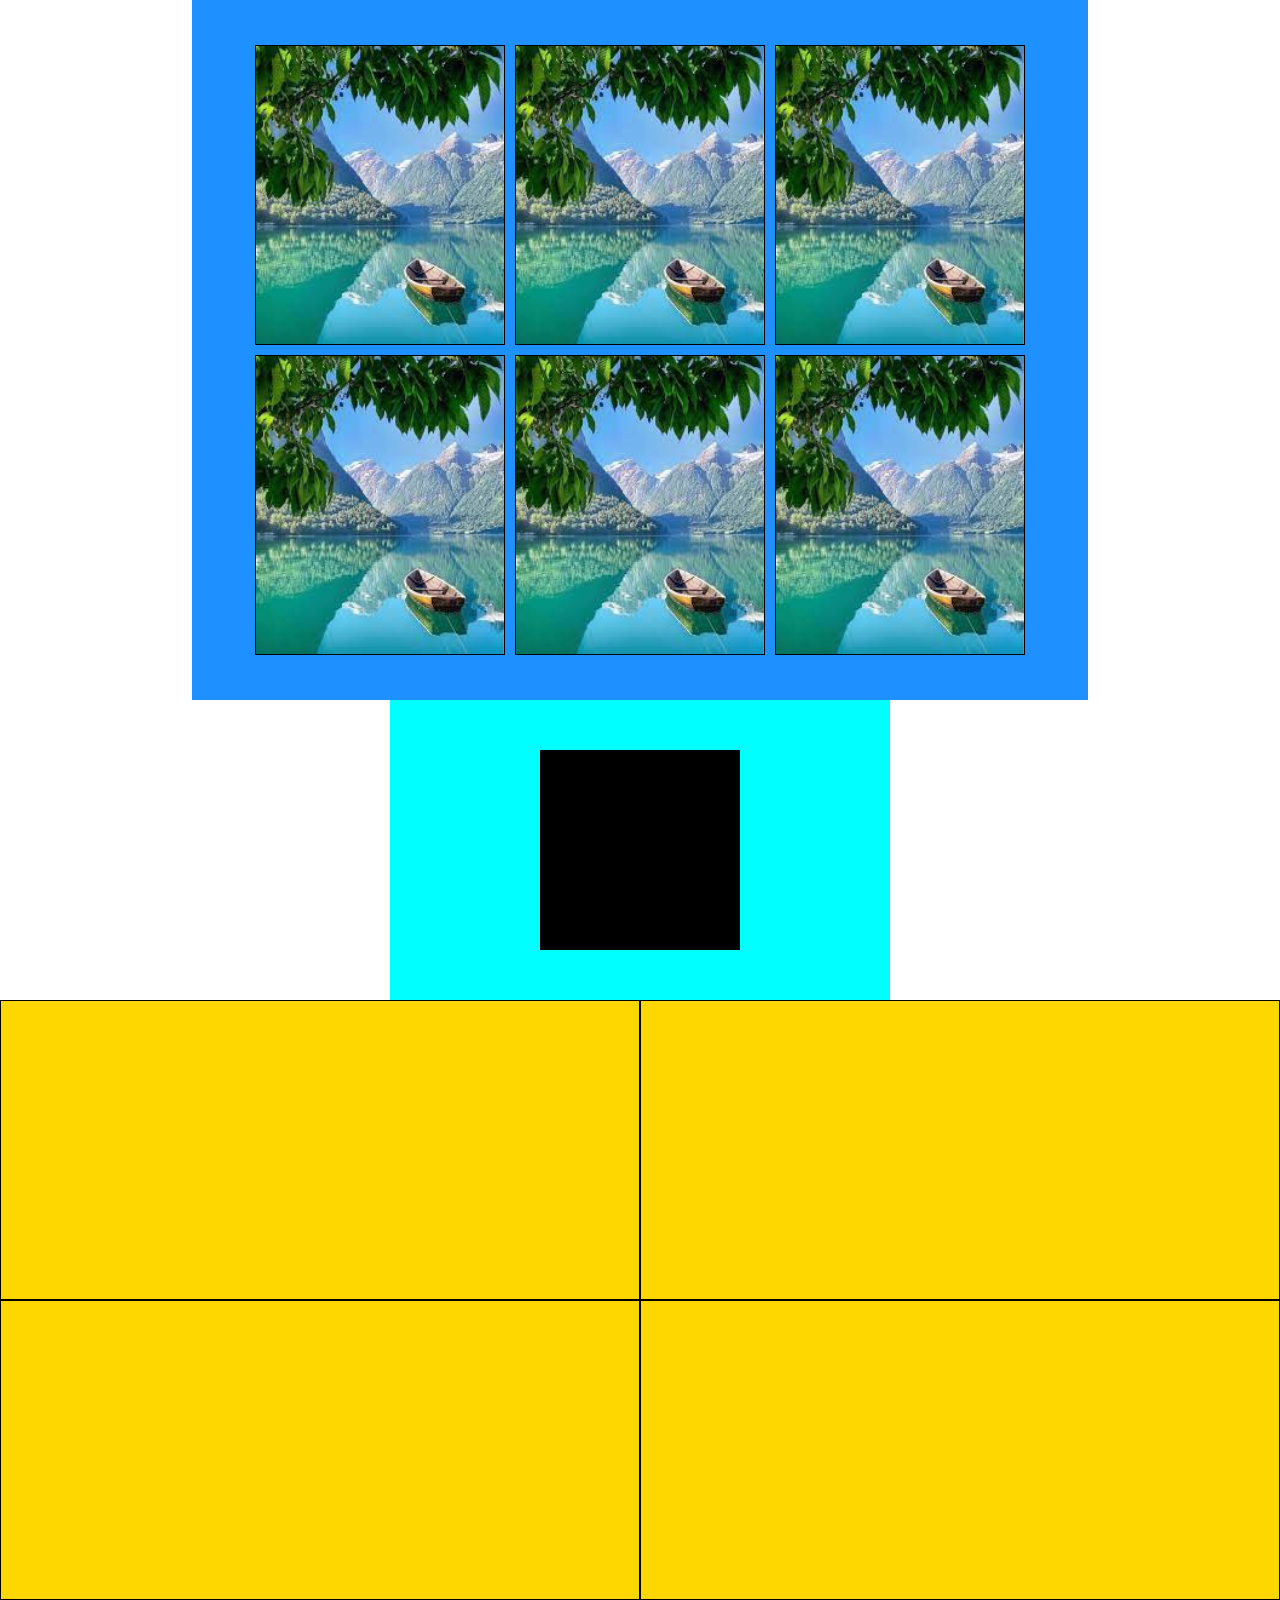
<file: 9lesson/index.html>
<!DOCTYPE html>
<html lang="en">
<head>
    <meta charset="UTF-8">
    <meta http-equiv="X-UA-Compatible" content="IE=edge">
    <meta name="viewport" content="width=device-width, initial-scale=1.0">
    <title>grid</title>
    <link rel="stylesheet" href="./css/main.css">
</head>
<body>
<div class="container-flex">
    <div class="card_box"></div>
    <div class="card_box"></div>
    <div class="card_box"></div>
    <div class="card_box"></div>
    <div class="card_box"></div>
    <div class="card_box"></div>

</div>
<div class="parent">
    <div class="child"></div>
</div>
<div class="parent_one">
    <div class="child_box"></div>
    <div class="child_box"></div>
    <div class="child_box"></div>
    <div class="child_box"></div>


</div>
</body>
</html>
</file>
<file: 11lesson/css/main.css>
* {
  padding: 0;
  margin: 0;
  font-family: sans-serif;
  box-sizing: border-box;
}

body {
  background-color: gray;
}

.box {
  width: 80%;
  height: 200px;
  background-color: gold;
  margin: auto;
  display: flex;
  flex-direction: column;
  align-items: center;
}

.item1 {
  width: 200px;
  height: 100%;
  background-color: white;
}

.item2 {
  width: 200px;
  height: 100%;
  background-color: blue;
}

.item3 {
  width: 200px;
  height: 100%;
  background-color: red;
  align-self: flex-end;
}/*# sourceMappingURL=main.css.map */
</file>
<file: 1lesson/css/main.css>
*{
    padding: 0;
    margin: 0;
    box-sizing: border-box;
}
body{
    display: flex;
    justify-content: center;
    align-items: center;
    height: 100vh;
}
.box{
    height: 200px;
    width: 200px;
    background-color: red;
    position: relative;

}
.box::before{
    content: 'hello';
    padding: 10px;
    position: absolute;
    width: 100px;
    height: 100px;
    top: -30px;
    left: 0;
    z-index: 2;
    background-color: cadetblue;
}
.box::after{
    content: 'hello';
    padding: 10px;
    position: absolute;
    width: 100px;
    height: 100px;
    top: 66px;
    right: 0;
    background-color: green;
    z-index: 1;
}
.box1{
    height: 200px;
    width: 200px;
    background-color: aqua;
}
button{
    color: white;
    background-color: black;
    width: 50px;
    height: 50px;
    font-size: 20px;
    border: none;
    border-radius: 5px;
    cursor: pointer;
    position: relative;
}
button:hover::before{
    content: 'registr';
    position: absolute;
    width: 200px;
    height: 40px;
border-left: 8px solid transparent;
border-right: 8px solid transparent;
border-bottom: 14px solid white;
    
}
</file>
<file: 3lesson-sccs/style/main.css>
* {
  padding: 0;
  margin: 0;
  box-sizing: border-box;
}

:root {
  --color: aqua;
  --sixe: 400px;
}

body {
  background-color: var(--color);
  height: 100vh;
  justify-content: center;
  display: flex;
}

h1 {
  color: white;
  font-size: 150px;
}

.box {
  background-color: white;
  width: var(--sixe);
  height: var(--sixe);
}
.box:hover {
  background-color: black;
}

.grandparent {
  background-color: red;
  width: 600px;
  height: 600px;
}
.grandparent .parent {
  width: 400px;
  height: 400px;
  background-color: green;
}
.grandparent .parent:hover {
  background-color: gold;
  transition: 1s;
  cursor: pointer;
}
.grandparent .child {
  width: 200px;
  height: 200px;
  background-color: #000000;
  position: absolute;
}
.grandparent .grandchild {
  position: absolute;
  width: 100px;
  height: 100px;
  background-color: white;
}

.login {
  width: 300px;
  height: 50px;
  color: red;
}/*# sourceMappingURL=main.css.map */
</file>
<file: 7lesson/style/main.css>
* {
  margin: 0;
  padding: 0;
  box-sizing: border-box;
  font-family: sans-serif;
  cursor: pointer;
}

#jqvmap1_uzb:focus {
  fill: red;
}

#jqvmap1_rus:focus {
  fill: red;
}/*# sourceMappingURL=main.css.map */
</file>
<file: 9lesson/css/main.css>
* {
  padding: 0;
  margin: 0;
  font-family: sans-serif;
  box-sizing: border-box;
}

.container-flex {
  width: 70%;
  height: 700px;
  background-color: dodgerblue;
  margin: auto;
  display: grid;
  grid-template-columns: repeat(3, 250px);
  grid-template-rows: repeat(2, 300px);
  justify-content: center;
  align-content: center;
  grid-gap: 10px;
}

.card_box {
  background-color: aqua;
  border: 1px solid black;
  background-image: url("[data-uri]");
  background-size: cover;
}

.parent {
  width: 500px;
  height: 300px;
  background-color: aqua;
  display: grid;
  place-content: center;
  margin: auto;
}

.child {
  width: 200px;
  height: 200px;
  background-color: black;
}

@media only screen and (max-width: 1200px) {
  .container-flex {
    grid-template-columns: repeat(2, 250px);
    grid-template-rows: repeat(3, 300px);
  }
}
.parent_one {
  display: grid;
  background-color: lime;
  grid-template-columns: repeat(2, 1fr);
  grid-template-rows: 300px 300px;
  align-content: center;
}

.child_box {
  background-color: gold;
  border: 1px solid black;
}/*# sourceMappingURL=main.css.map */
</file>
